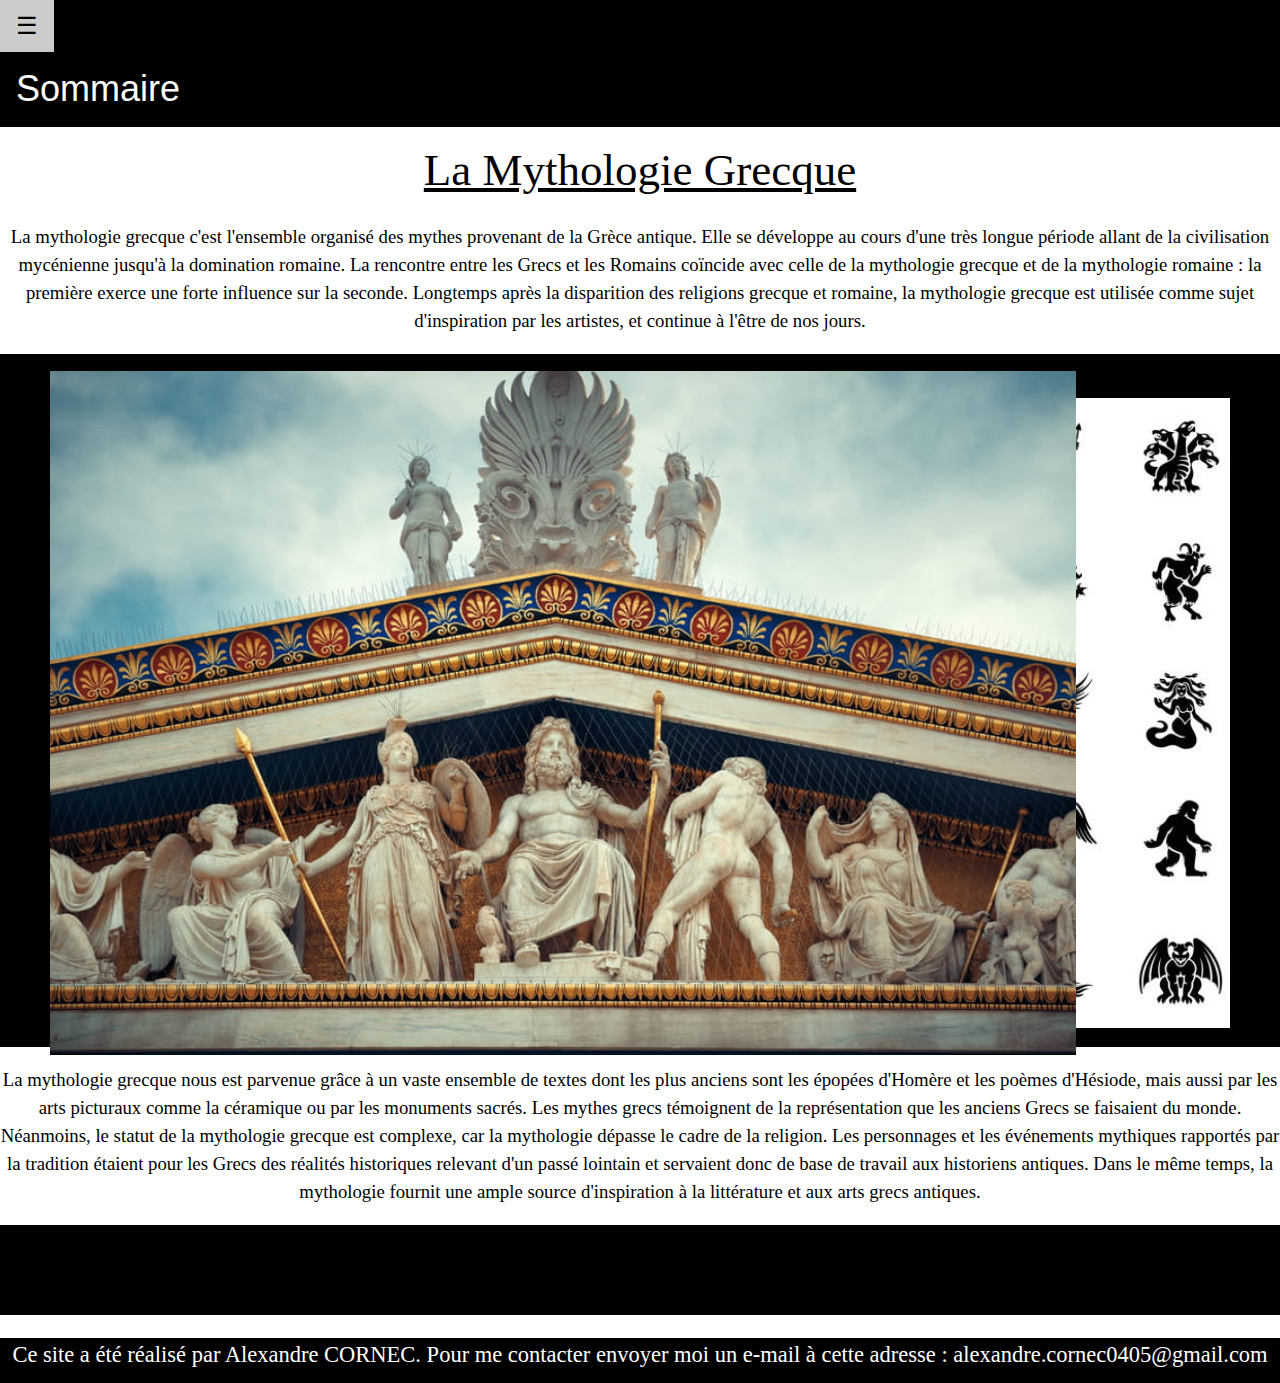
<file: index.html>
<!DOCTYPE html>
<html>
<head>
	<title>Site Internet</title>
	<meta charset="UTF-8">
	<meta name="viewport" content="width=device-width">
	<link rel="stylesheet" href="https://www.w3schools.com/w3css/4/w3.css">
	<link rel="stylesheet" type="text/css" href="index.css">
</head>
<body>
	<!-- Sidebar -->
<div class="w3-sidebar w3-bar-block w3-border-right" style="display:none" id="mySidebar">
  <button onclick="w3_close()" class="w3-bar-item w3-button w3-large">Fermer &times;</button>
  <a class="w3-bar-item w3-button" href="index.html">Accueil</a>
  <a class="w3-bar-item w3-button" href="Cyclope.html">Le Cyclope et le Minotaure</a></a>
  <a class="w3-bar-item w3-button" href="Griffon.html">Le Griffon et le Sphinx</a>
  <a class="w3-bar-item w3-button" href="Centaure.html">Le Centaure et Pégase</a>
  <a class="w3-bar-item w3-button" href="Cerbère.html">Le Cerbère, l'Hydre et Méduse</a>
  <a class="w3-bar-item w3-button" href="Dieu.html">Les Dieux, une grande famille...</a>
  <a class="w3-bar-item w3-button" href="Percy.html">Percy Jackson : un film sur la mythologie grecque</a>
</div>

<!-- Page Content -->
<div class="w3-teal">
  <button class="w3-button w3-teal w3-xlarge" onclick="w3_open()">&#9776;</button>
  <div class="w3-container">   
   <h1>Sommaire</h1>
  </div>
</div>
<div class="w3-container"></div>

<script>
function w3_open() {
    document.getElementById("mySidebar").style.display = "block";
}
function w3_close() {
    document.getElementById("mySidebar").style.display = "none";
}
</script>
     
	<div class="mg">
		<h1 class="title">
			La Mythologie Grecque 
		</h1>
		<p class="text">
			La mythologie grecque c'est l'ensemble organisé des mythes provenant de la Grèce antique. Elle se développe au cours d'une très longue période allant de la civilisation mycénienne jusqu'à la domination romaine. La rencontre entre les Grecs et les Romains coïncide avec celle de la mythologie grecque et de la mythologie romaine : la première exerce une forte influence sur la seconde. Longtemps après la disparition des religions grecque et romaine, la mythologie grecque est utilisée comme sujet d'inspiration par les artistes, et continue à l'être de nos jours. 
		</p>
		<img class="tableau_monstre_mythologie" src="tableau_monstre_mythologie.jpg">
		<img class="Dieux" src="Les_dieux.jpg">
	</div>
	<div class="espace">
		<p></p>
	</div>
	<div class="def">
		<p>
			La mythologie grecque nous est parvenue grâce à un vaste ensemble de textes dont les plus anciens sont les épopées d'Homère et les poèmes d'Hésiode, mais aussi par les arts picturaux comme la céramique ou par les monuments sacrés. Les mythes grecs témoignent de la représentation que les anciens Grecs se faisaient du monde. Néanmoins, le statut de la mythologie grecque est complexe, car la mythologie dépasse le cadre de la religion. Les personnages et les événements mythiques rapportés par la tradition étaient pour les Grecs des réalités historiques relevant d'un passé lointain et servaient donc de base de travail aux historiens antiques. Dans le même temps, la mythologie fournit une ample source d'inspiration à la littérature et aux arts grecs antiques.
		</p>
	</div>
	<div class="black">
		<p></p>
	</div>
	<div class="contact">
		<p>
			Ce site a été réalisé par Alexandre CORNEC. Pour me contacter envoyer moi un e-mail à cette adresse : alexandre.cornec0405@gmail.com 
		</p>
	</div>
</body>
</html>
</file>
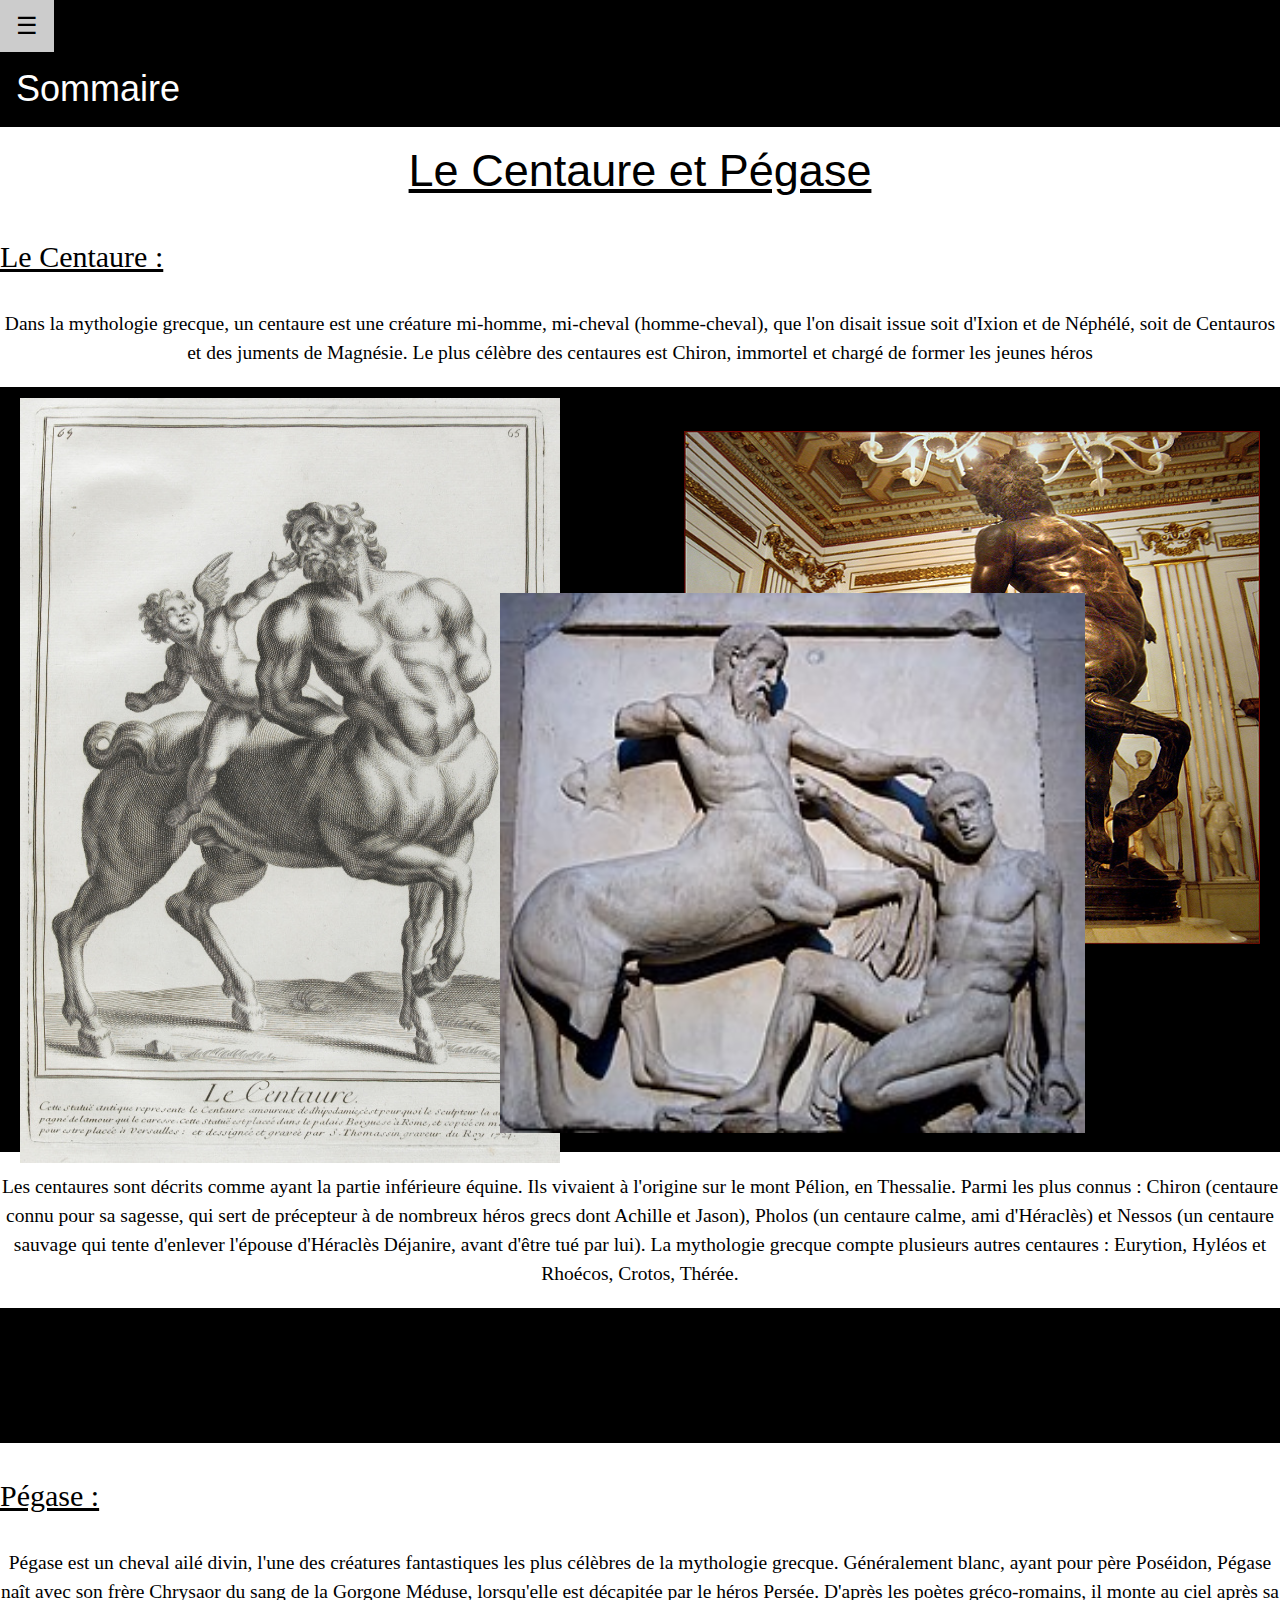
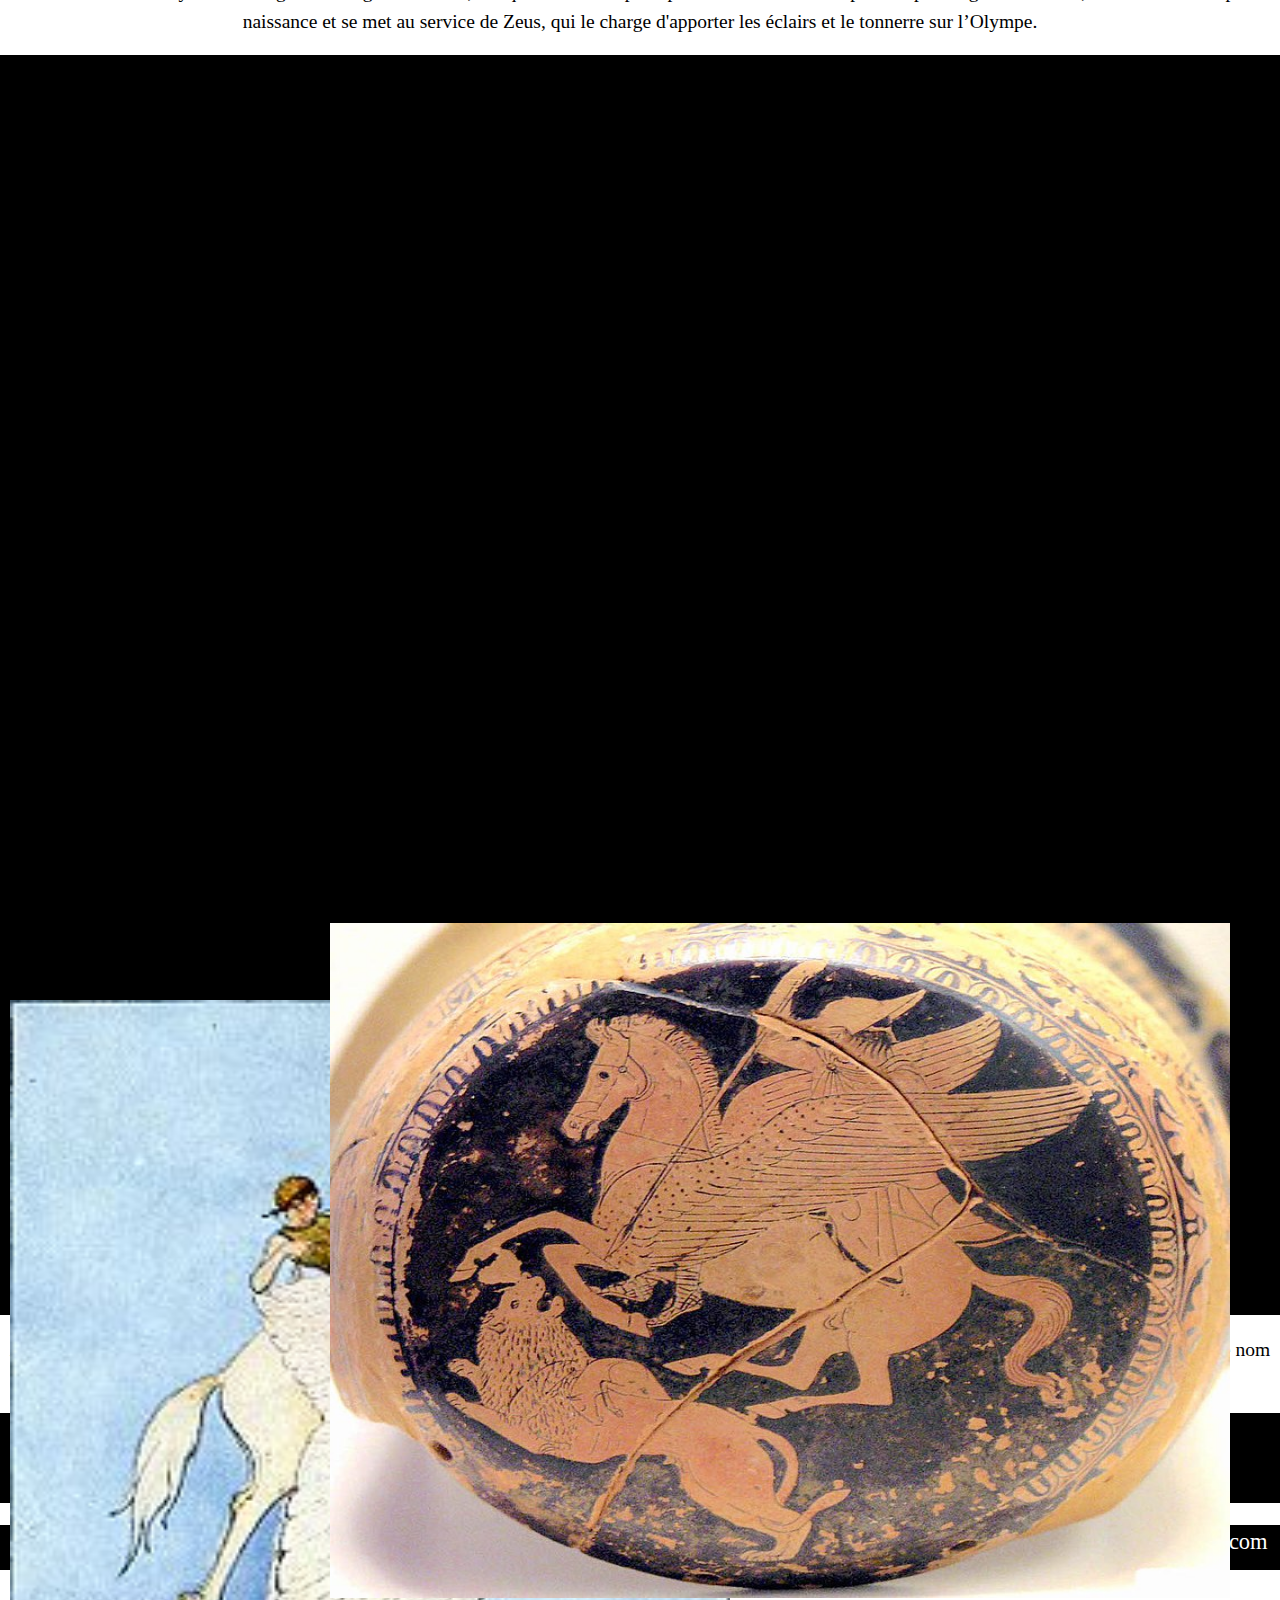
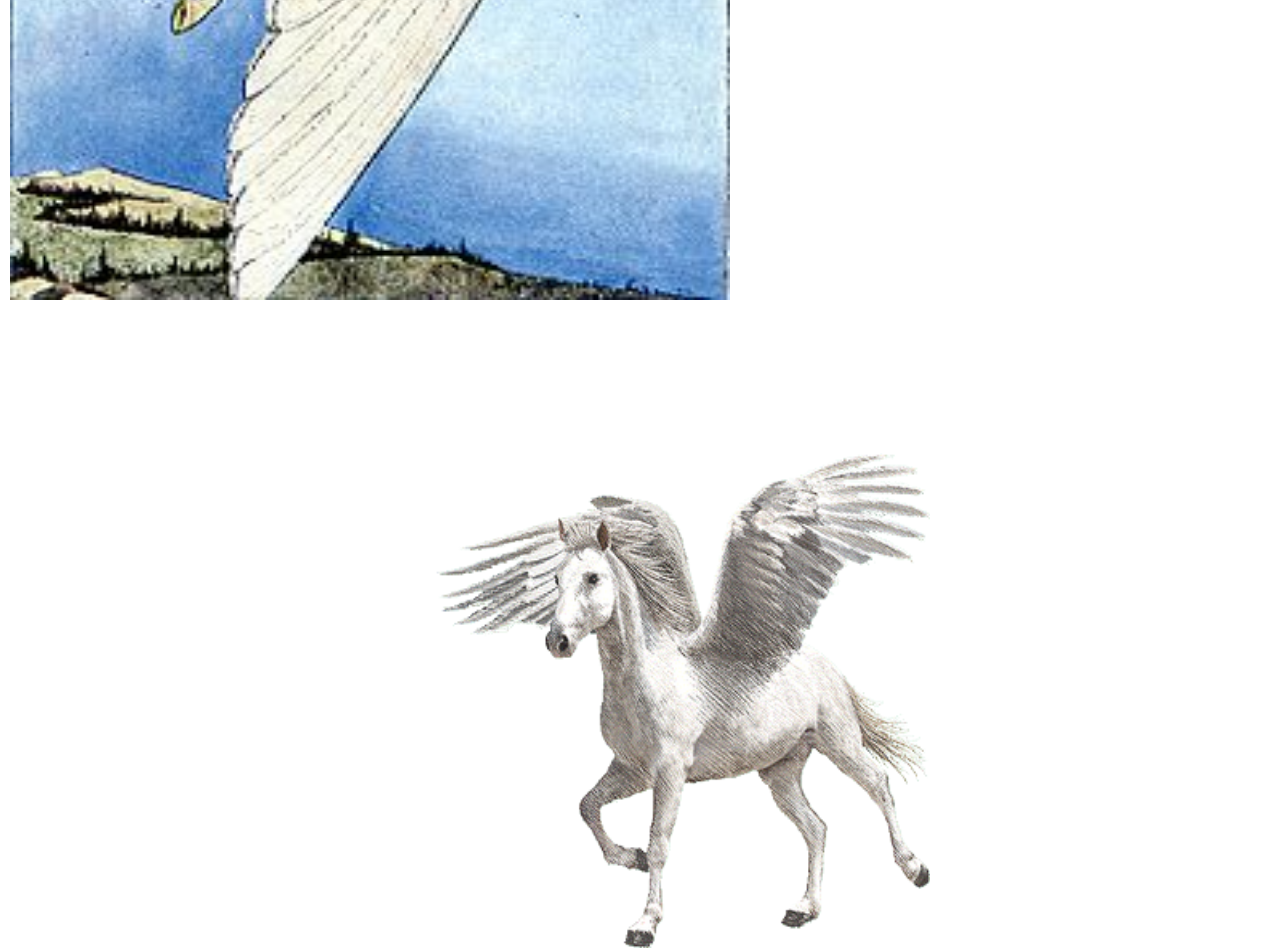
<file: Centaure.html>
<!DOCTYPE html>
<head>
	<title>Site Internet</title>
	<meta charset="UTF-8">
	<meta name="viewport" content="width=device-width">
	<link rel="stylesheet" href="https://www.w3schools.com/w3css/4/w3.css">
	<link rel="stylesheet" type="text/css" href="Centaure.css">
</head>
<body>
<!-- Sidebar -->
	<div class="w3-sidebar w3-bar-block w3-border-right" style="display:none" id="mySidebar">
	  <button onclick="w3_close()" class="w3-bar-item w3-button w3-large">Fermer &times;</button>
	  <a class="w3-bar-item w3-button" href="index.html">Accueil</a>
	  <a class="w3-bar-item w3-button" href="Cyclope.html">Le Cyclope et le Minotaure</a></a>
	  <a class="w3-bar-item w3-button" href="Griffon.html">Le Griffon et le Sphinx</a>
	  <a class="w3-bar-item w3-button" href="Centaure.html">Le Centaure et Pégase</a>
	  <a class="w3-bar-item w3-button" href="Cerbère.html">Le Cerbère, l'Hydre et Méduse</a>
	  <a class="w3-bar-item w3-button" href="Dieu.html">Les Dieux, une grande famille...</a>
	  <a class="w3-bar-item w3-button" href="Percy.html">Percy Jackson : un film sur la mythologie grecque</a>
	</div>

<!-- Page Content -->
	<div class="w3-teal">
	  <button class="w3-button w3-teal w3-xlarge" onclick="w3_open()">&#9776;</button>
	  <div class="w3-container">   
	   <h1>Sommaire</h1>
	  </div>
	</div>
	<div class="w3-container"></div>

	<script>
	function w3_open() {
	    document.getElementById("mySidebar").style.display = "block";
	}
	function w3_close() {
	    document.getElementById("mySidebar").style.display = "none";
	}
	</script>

	<div class="mg">
		<h1 class="title">
			Le Centaure et Pégase
		</h1>
		<p class="c">
			Le Centaure :
		</p>
	</div>
	<div>
		<p style="font-family: cursive ; font-size: 130% ; text-align: center">
			Dans la mythologie grecque, un centaure est une créature mi-homme, mi-cheval (homme-cheval), que l'on disait issue soit d'Ixion et de Néphélé, soit de Centauros et des juments de Magnésie. Le plus célèbre des centaures est Chiron, immortel et chargé de former les jeunes héros
		</p>
		<img class="C1" src="Centaure1.jpg">
		<img class="C2" src="Centaure2.jpg">
		<img class="C3" src="Centaure3.jpg">
	</div>
	<div class="espace">
		<p></p>
	</div>
	<div >
		<p style="font-family: cursive ; font-size: 130% ; text-align: center">
			Les centaures sont décrits comme ayant la partie inférieure équine. Ils vivaient à l'origine sur le mont Pélion, en Thessalie. Parmi les plus connus : Chiron (centaure connu pour sa sagesse, qui sert de précepteur à de nombreux héros grecs dont Achille et Jason), Pholos (un centaure calme, ami d'Héraclès) et Nessos (un centaure sauvage qui tente d'enlever l'épouse d'Héraclès Déjanire, avant d'être tué par lui). La mythologie grecque compte plusieurs autres centaures : Eurytion, Hyléos et Rhoécos, Crotos, Thérée.
		</p>
	</div>
	<div class="es">
		<p></p>
	</div>
	<div>
		<p class="p">
			Pégase :
		</p>
	</div>
	<div>
		<p style="font-family: cursive ; font-size: 130% ; text-align: center">
			Pégase est un cheval ailé divin, l'une des créatures fantastiques les plus célèbres de la mythologie grecque. Généralement blanc, ayant pour père Poséidon, Pégase naît avec son frère Chrysaor du sang de la Gorgone Méduse, lorsqu'elle est décapitée par le héros Persée. D'après les poètes gréco-romains, il monte au ciel après sa naissance et se met au service de Zeus, qui le charge d'apporter les éclairs et le tonnerre sur l’Olympe.
		</p>
		<img class="P1" src="Pégase1.jpg">
		<img class="P2" src="Pégase2.jpg">
		<img class="P3" src="Pégase3.png">
	</div>
	<div class="space">
		<p></p>
	</div>
	<div>
		<p style="font-family: cursive ; font-size: 130% ; text-align: center">
			Aux xxe et xxie siècles, il fait son apparition au cinéma, dans les littératures de l'imaginaire telles que la fantasy, dans les jeux vidéo et les jeux de rôle, où le nom de « pégase » est souvent devenu un nom commun qui désigne tous les chevaux ailés du bestiaire fantastique.
		</p>
	</div>
	<div class="black">
		<p></p>
	</div>
	<div class="contact">
		<p>
			Ce site a été réalisé par Alexandre CORNEC. Pour me contacter envoyer moi un e-mail à cette adresse : alexandre.cornec0405@gmail.com 
		</p>
	</div>
</body>
</html>
</file>
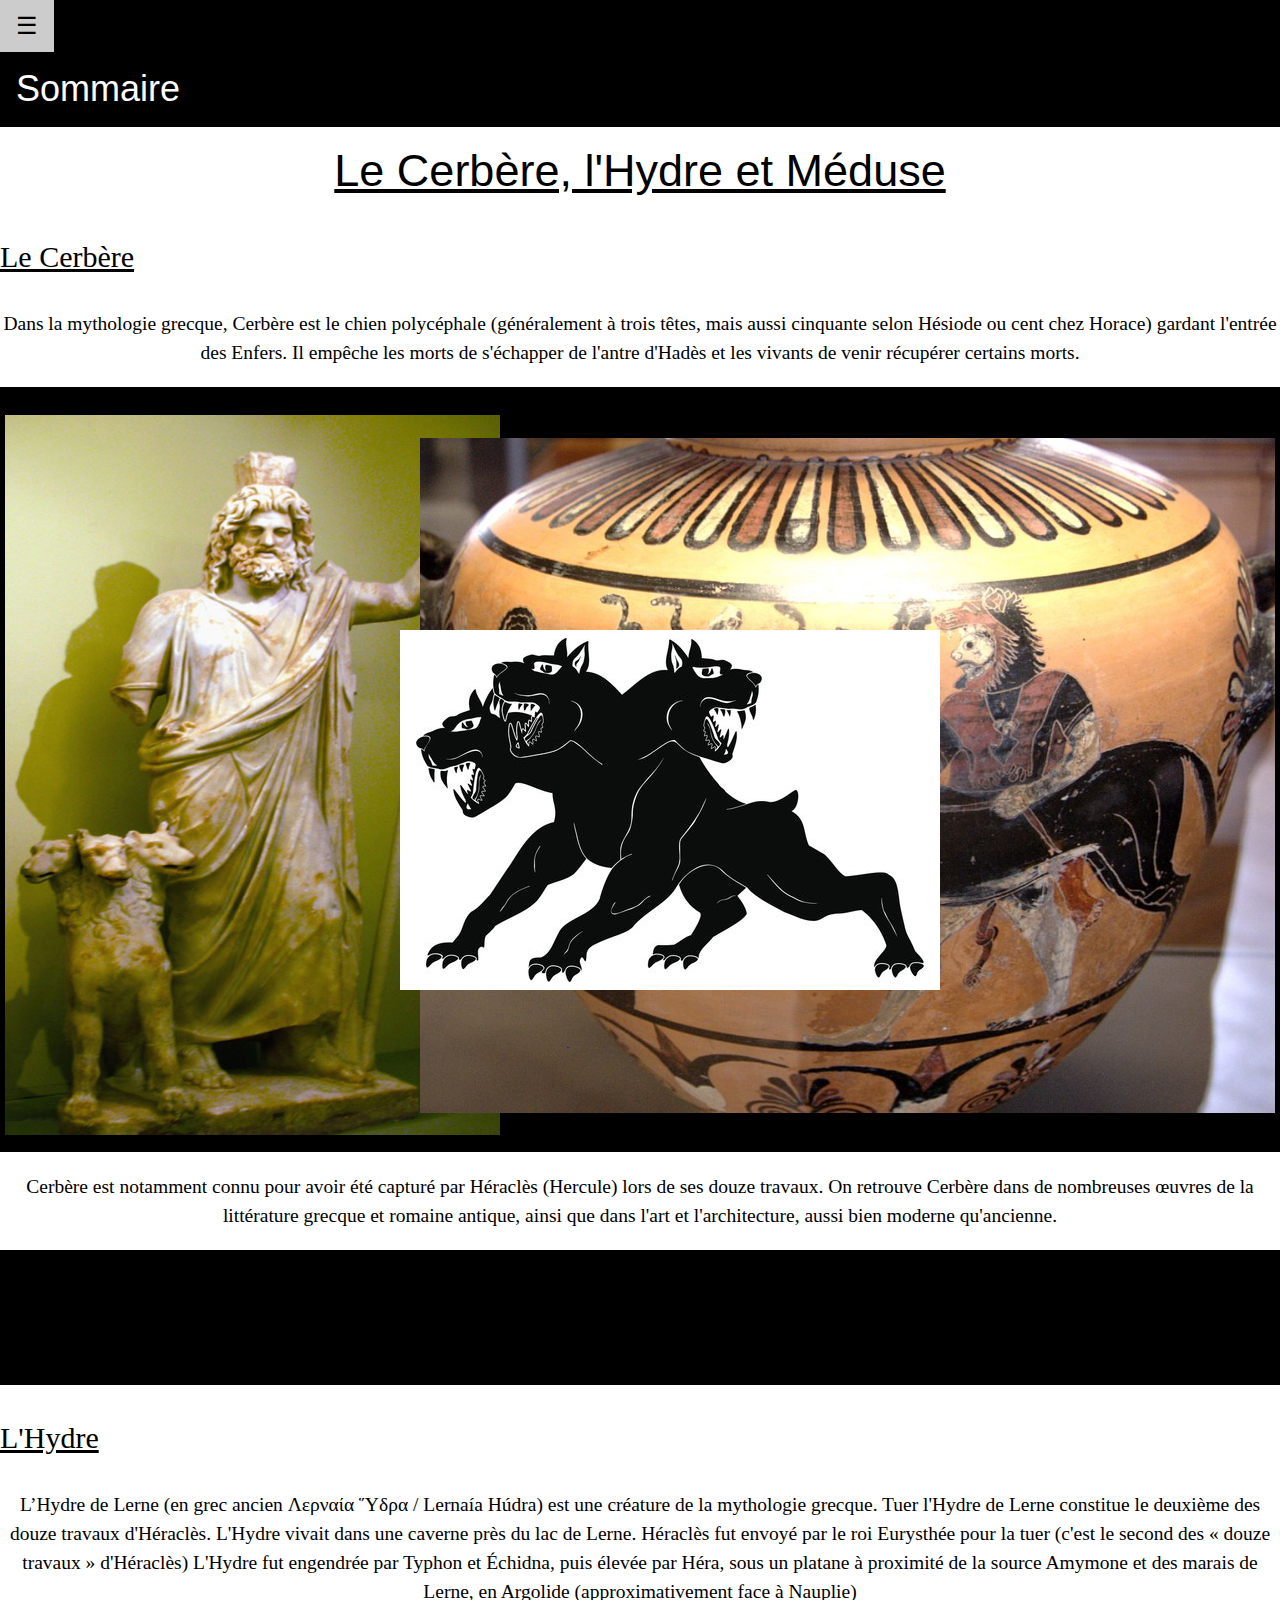
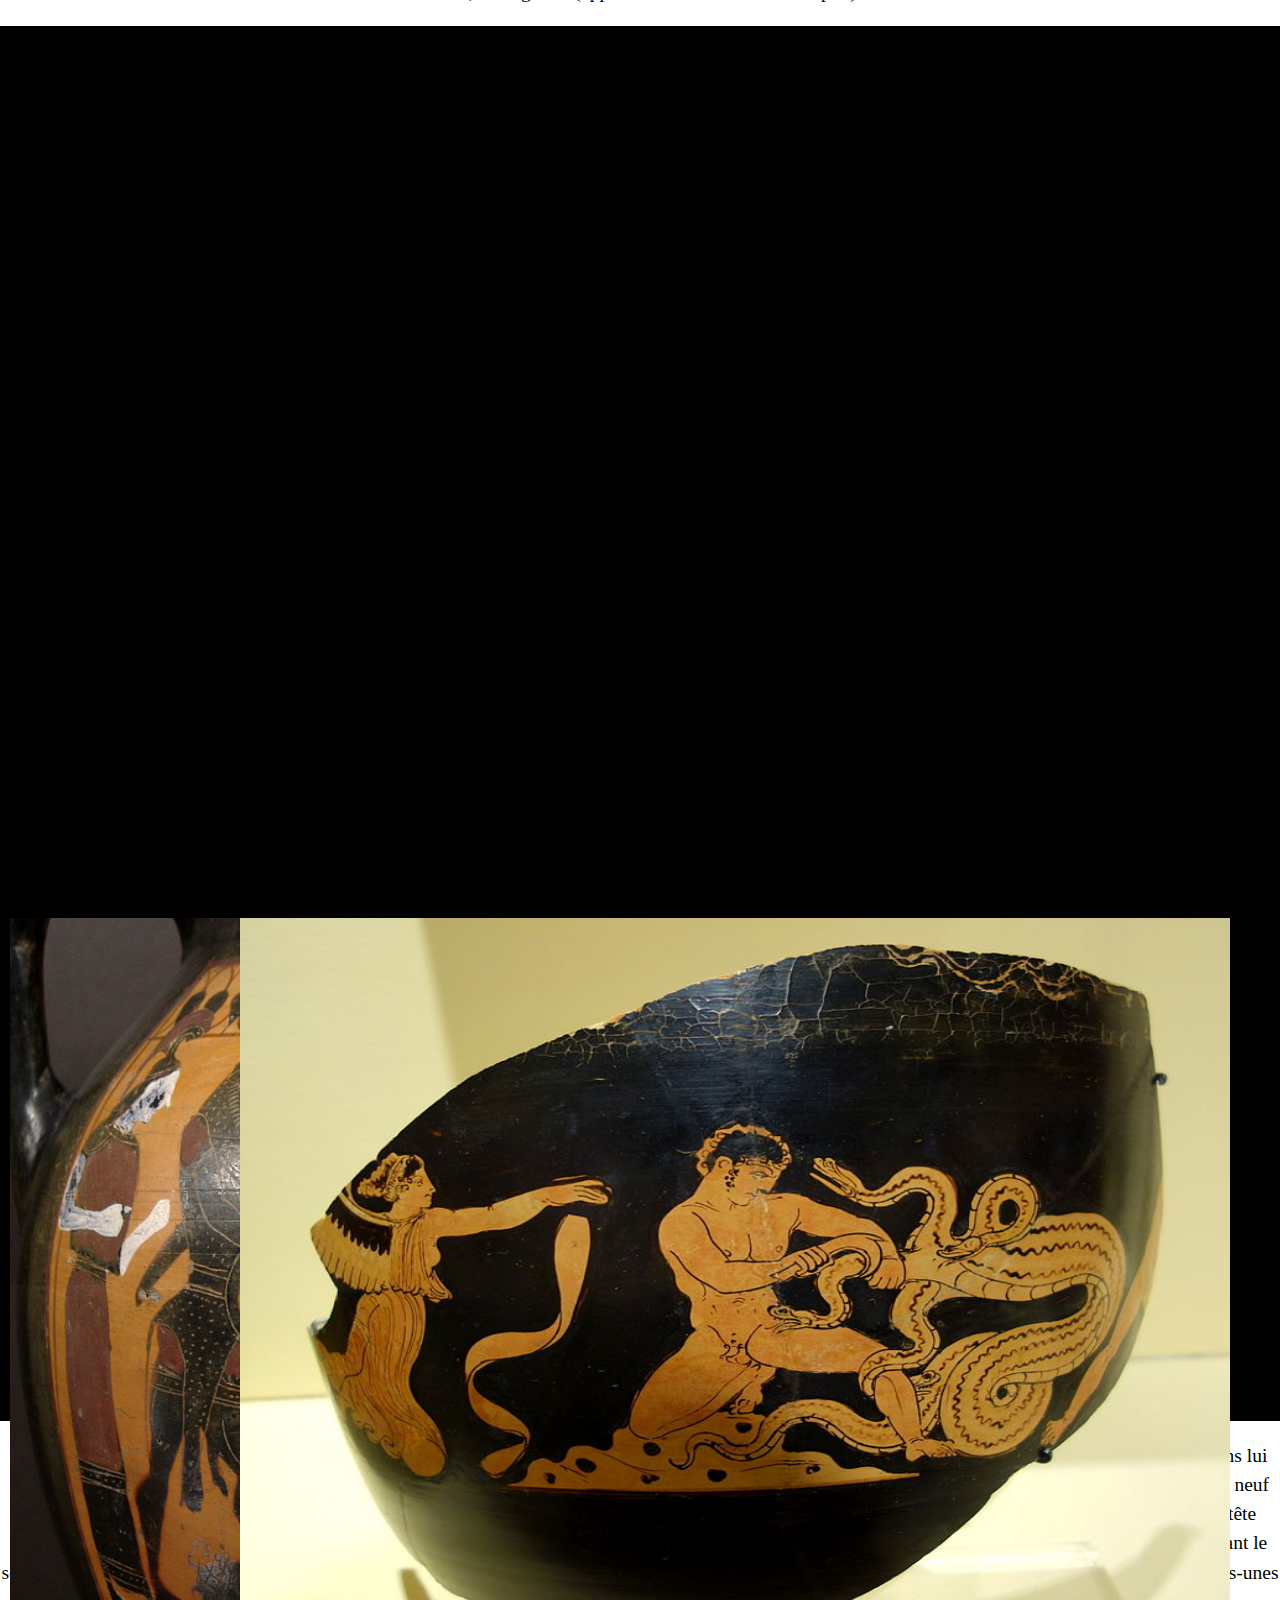
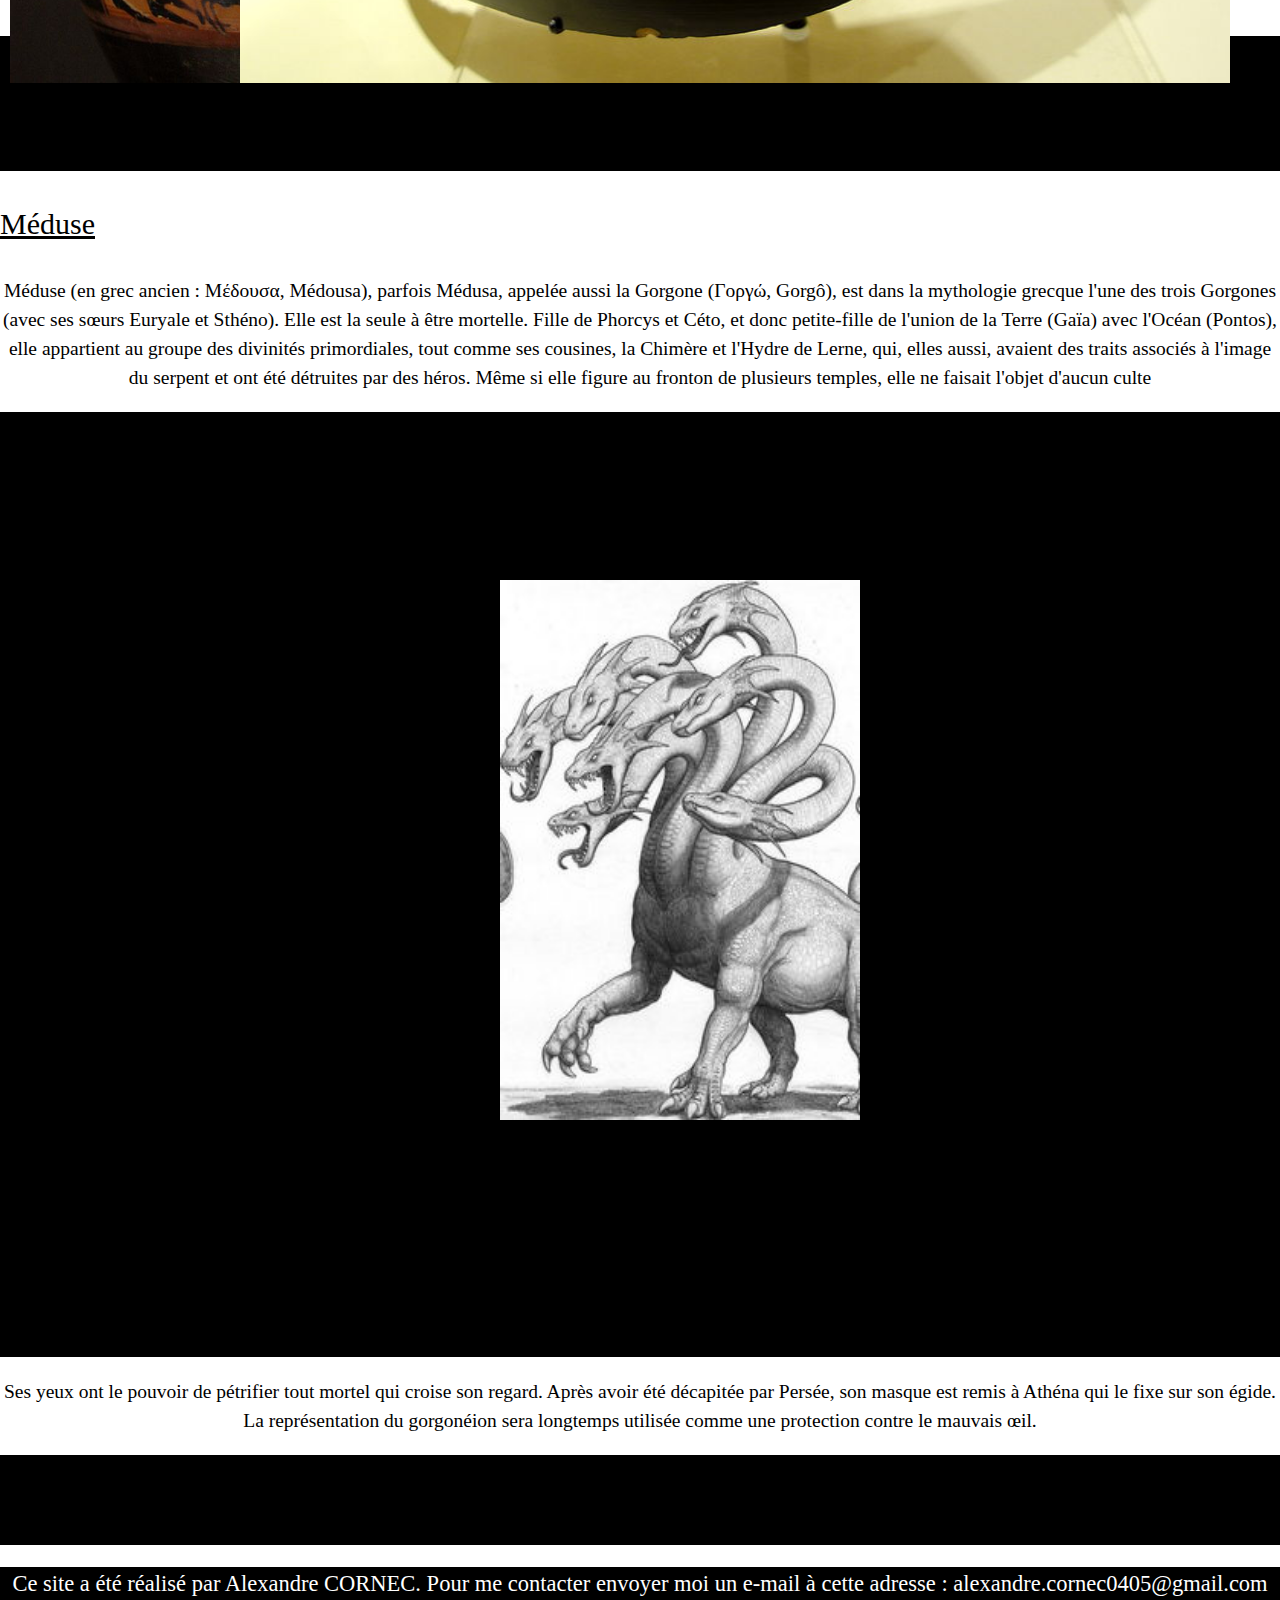
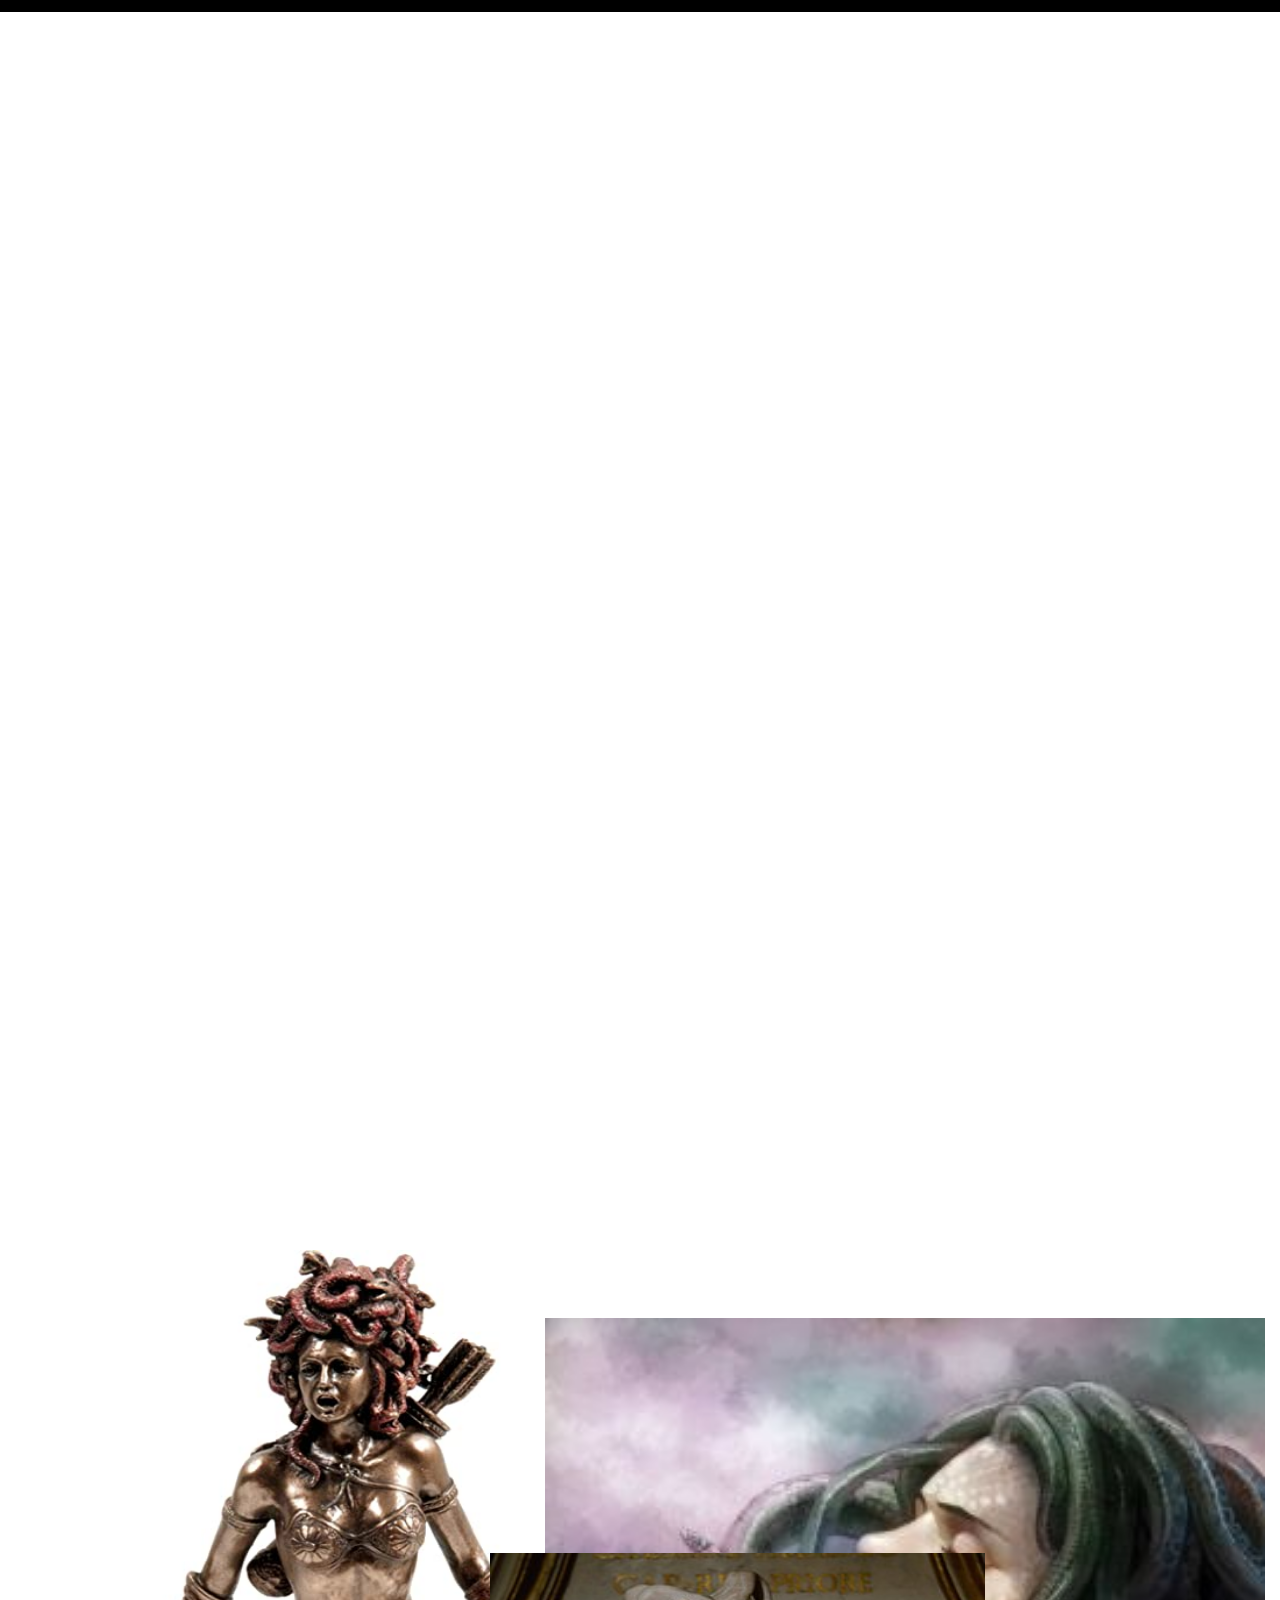
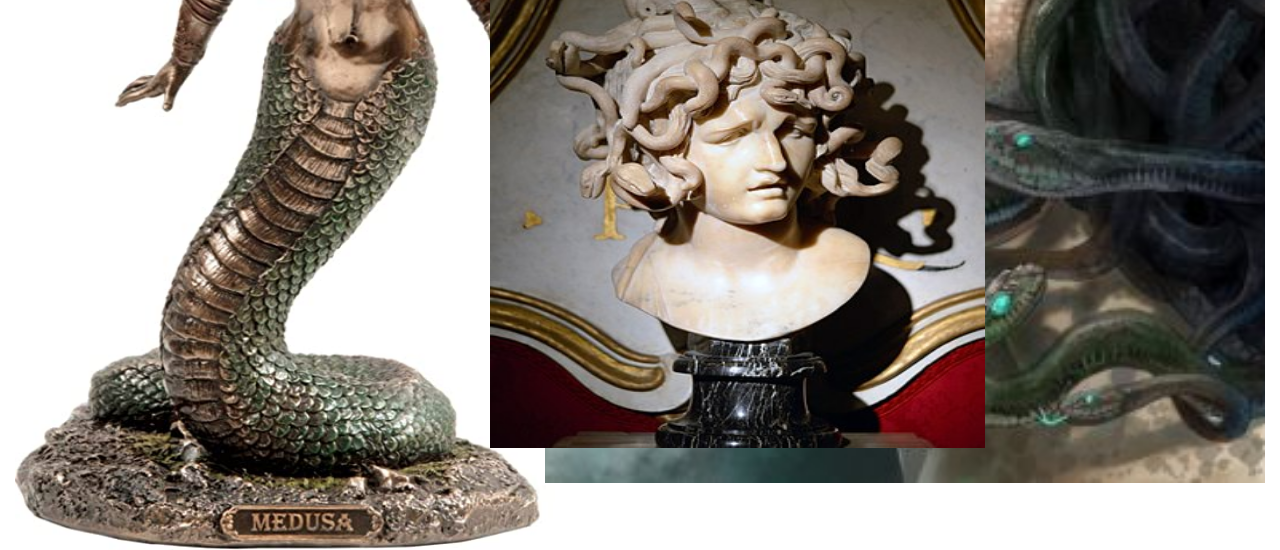
<file: Cerbère.html>
<!DOCTYPE html>
<html>
<head>
	<title>Site Internet</title>
	<meta charset="UTF-8">
	<meta name="viewport" content="width=device-width">
	<link rel="stylesheet" href="https://www.w3schools.com/w3css/4/w3.css">
	<link rel="stylesheet" type="text/css" href="Cerbère.css">
</head>
<body>
	<!-- Sidebar -->
<div class="w3-sidebar w3-bar-block w3-border-right" style="display:none" id="mySidebar">
  <button onclick="w3_close()" class="w3-bar-item w3-button w3-large">Fermer &times;</button>
  <a class="w3-bar-item w3-button" href="index.html">Accueil</a>
  <a class="w3-bar-item w3-button" href="Cyclope.html">Le Cyclope et le Minotaure</a></a>
  <a class="w3-bar-item w3-button" href="Griffon.html">Le Griffon et le Sphinx</a>
  <a class="w3-bar-item w3-button" href="Centaure.html">Le Centaure et Pégase</a>
  <a class="w3-bar-item w3-button" href="Cerbère.html">Le Cerbère, l'Hydre et Méduse</a>
  <a class="w3-bar-item w3-button" href="Dieu.html">Les Dieux, une grande famille...</a>
  <a class="w3-bar-item w3-button" href="Percy.html">Percy Jackson : un film sur la mythologie grecque</a>
</div>

<!-- Page Content -->
<div class="w3-teal">
  <button class="w3-button w3-teal w3-xlarge" onclick="w3_open()">&#9776;</button>
  <div class="w3-container">   
   <h1>Sommaire</h1>
  </div>
</div>
<div class="w3-container"></div>

<script>
function w3_open() {
    document.getElementById("mySidebar").style.display = "block";
}
function w3_close() {
    document.getElementById("mySidebar").style.display = "none";
}
</script>

  <div class="mg">
    <h1 class="title">
      Le Cerbère, l'Hydre et Méduse
    </h1>
    <p class="c">
      Le Cerbère 
    </p>
  </div>
  <div>
    <p style="font-family: cursive ; font-size: 130% ; text-align: center">
      Dans la mythologie grecque, Cerbère est le chien polycéphale (généralement à trois têtes, mais aussi cinquante selon Hésiode ou cent chez Horace) gardant l'entrée des Enfers. Il empêche les morts de s'échapper de l'antre d'Hadès et les vivants de venir récupérer certains morts.
    </p>
    <img class="C1" src="Cerbère1.jpg">
    <img class="C2" src="Cerbère2.jpg">
    <img class="C3" src="Cerbère3.jpg">
  </div>
  <div class="espace">
    <p></p>
  </div>
  <div>
    <p style="font-family: cursive ; font-size: 130% ; text-align: center">
      Cerbère est notamment connu pour avoir été capturé par Héraclès (Hercule) lors de ses douze travaux. On retrouve Cerbère dans de nombreuses œuvres de la littérature grecque et romaine antique, ainsi que dans l'art et l'architecture, aussi bien moderne qu'ancienne.
    </p>
  </div>
  <div class="es">
    <p></p>
  </div>
  <div>
    <p class="h">
      L'Hydre
    </p>
  </div>
  <div>
    <p style="font-family: cursive ; font-size: 130% ; text-align: center">
      L’Hydre de Lerne (en grec ancien Λερναία Ὕδρα / Lernaía Húdra) est une créature de la mythologie grecque. Tuer l'Hydre de Lerne constitue le deuxième des douze travaux d'Héraclès. L'Hydre vivait dans une caverne près du lac de Lerne. Héraclès fut envoyé par le roi Eurysthée pour la tuer (c'est le second des « douze travaux » d'Héraclès)
      L'Hydre fut engendrée par Typhon et Échidna, puis élevée par Héra, sous un platane à proximité de la source Amymone et des marais de Lerne, en Argolide (approximativement face à Nauplie)
    </p>
    <img class="H1" src="Hydre1.jpg">
    <img class="H2" src="Hydre2.jpg">
    <img class="H3" src="Hydre3.jpg">
  </div>
  <div class="space">
    <p></p>
  </div>
  <div>
    <p style="font-family: cursive ; font-size: 130% ; text-align: center">
      L'Hydre est décrite de façon différente selon les versions :
      Dans la plupart des versions, elle a un corps de serpent et entre cinq et neuf têtes. D'autres versions lui donnent une centaine de têtes.
      Hésiode ne donne aucune indication.
      Le Pseudo-Apollodore est plus précis : « Elle était d'une grandeur démesurée ; elle avait neuf têtes, dont huit étaient mortelles, et la neuvième immortelle ».
      Certaines versions lui donnent un corps de chien et neuf têtes de serpent.
      La tête centrale, « tête intelligente », en partie faite d'or, dirigeait le corps et était immortelle.
      L'haleine soufflée par les multiples gueules exhale un dangereux poison, même pendant le sommeil du monstre.
      Lors de sa naissance, elle ne possédait qu'une tête, immortelle, qui se dédoubla ensuite pour former toutes les autres, mortelles (quelques-unes ou des centaines selon les versions).
    </p>
  </div>
  <div class="es">
    <p></p>
  </div>
  <div>
    <p class="m">
      Méduse
    </p>
  </div>
  <div>
    <p style="font-family: cursive ; font-size: 130% ; text-align: center">
      Méduse (en grec ancien : Μέδουσα, Médousa), parfois Médusa, appelée aussi la Gorgone (Γοργώ, Gorgô), est dans la mythologie grecque l'une des trois Gorgones (avec ses sœurs Euryale et Sthéno). Elle est la seule à être mortelle. Fille de Phorcys et Céto, et donc petite-fille de l'union de la Terre (Gaïa) avec l'Océan (Pontos), elle appartient au groupe des divinités primordiales, tout comme ses cousines, la Chimère et l'Hydre de Lerne, qui, elles aussi, avaient des traits associés à l'image du serpent et ont été détruites par des héros. Même si elle figure au fronton de plusieurs temples, elle ne faisait l'objet d'aucun culte
    </p>
    <img class="M1" src="Méduse1.jpg">
    <img class="M2" src="Méduse2.jpg">
    <img class="M3" src="Méduse3.jpg">
  </div>
  <div class="pace">
    <p></p>
  </div>
  <div>
    <p style="font-family: cursive ; font-size: 130% ; text-align: center">
      Ses yeux ont le pouvoir de pétrifier tout mortel qui croise son regard. Après avoir été décapitée par Persée, son masque est remis à Athéna qui le fixe sur son égide. La représentation du gorgonéion sera longtemps utilisée comme une protection contre le mauvais œil.
    </p>
  </div>
  <div class="black">
    <p></p>
  </div>
  <div class="contact">
    <p>
      Ce site a été réalisé par Alexandre CORNEC. Pour me contacter envoyer moi un e-mail à cette adresse : alexandre.cornec0405@gmail.com 
    </p>
  </div>
</body>
</html>
</file>
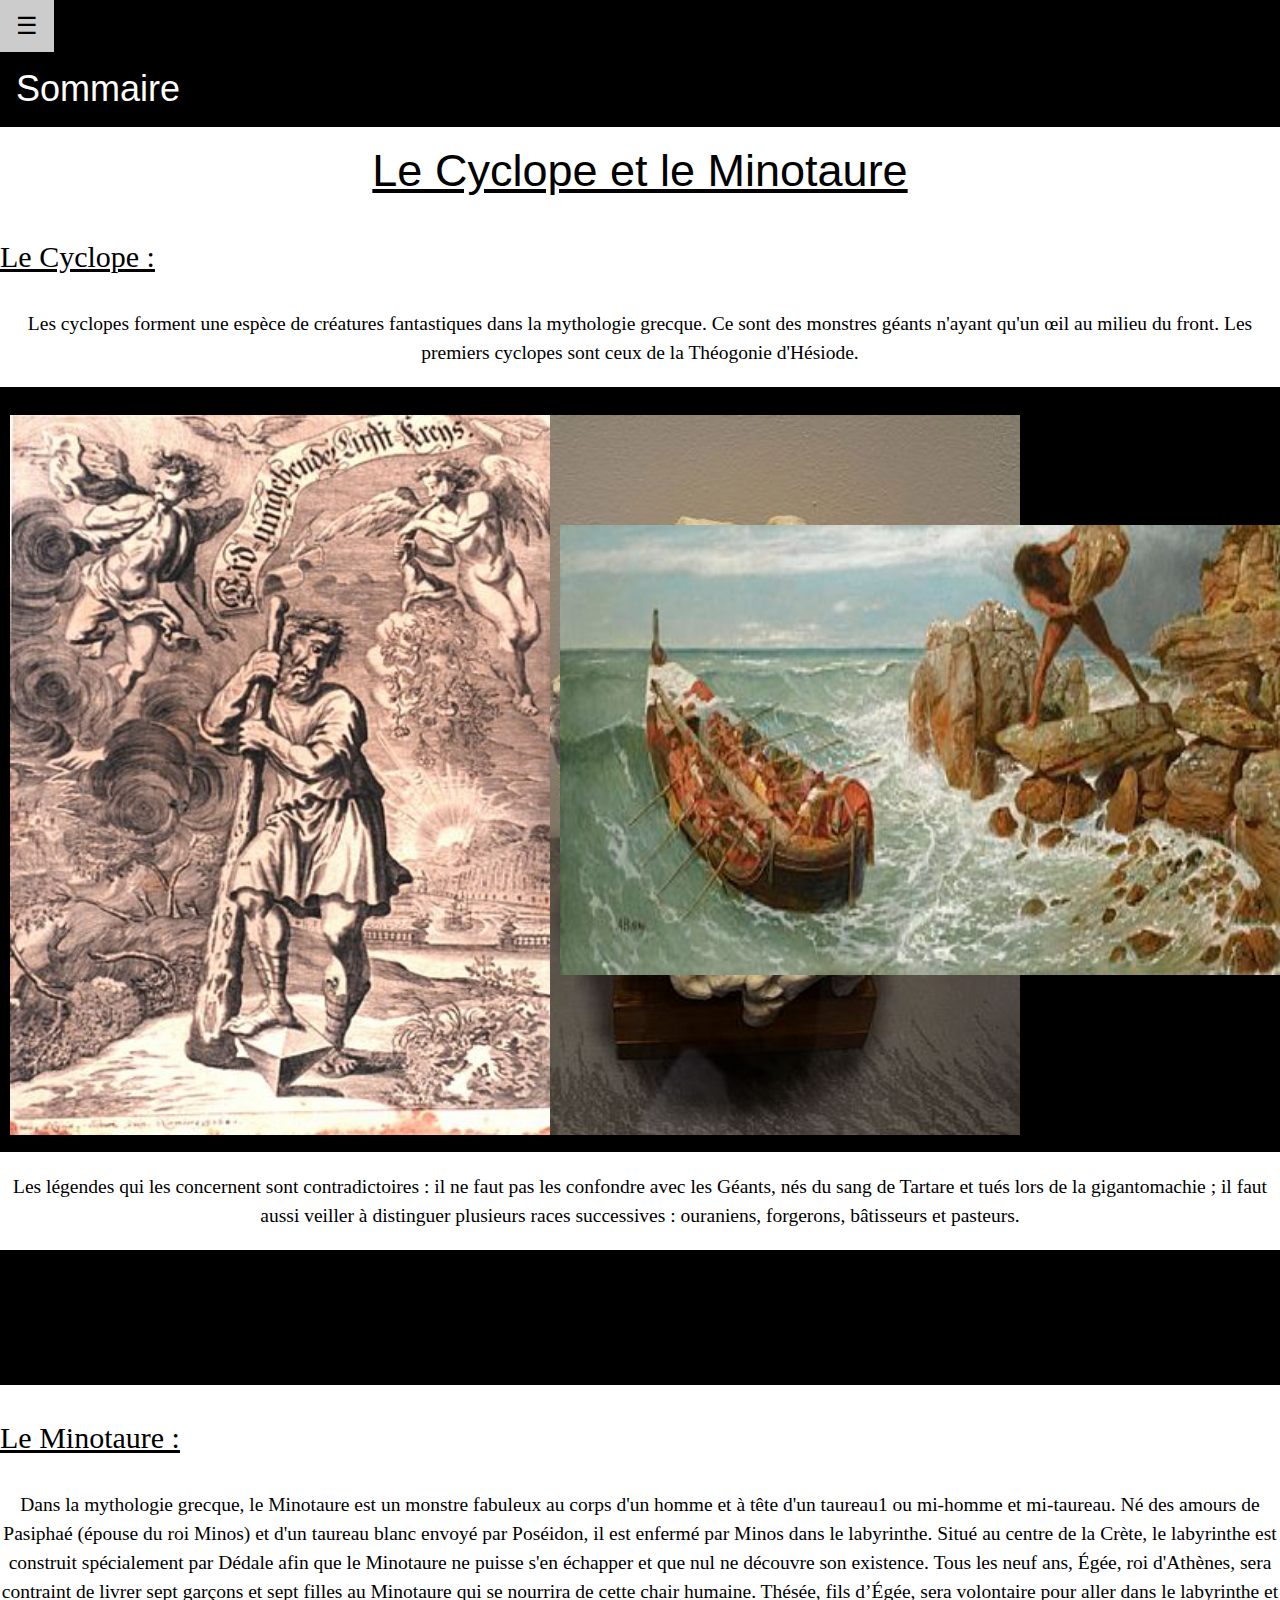
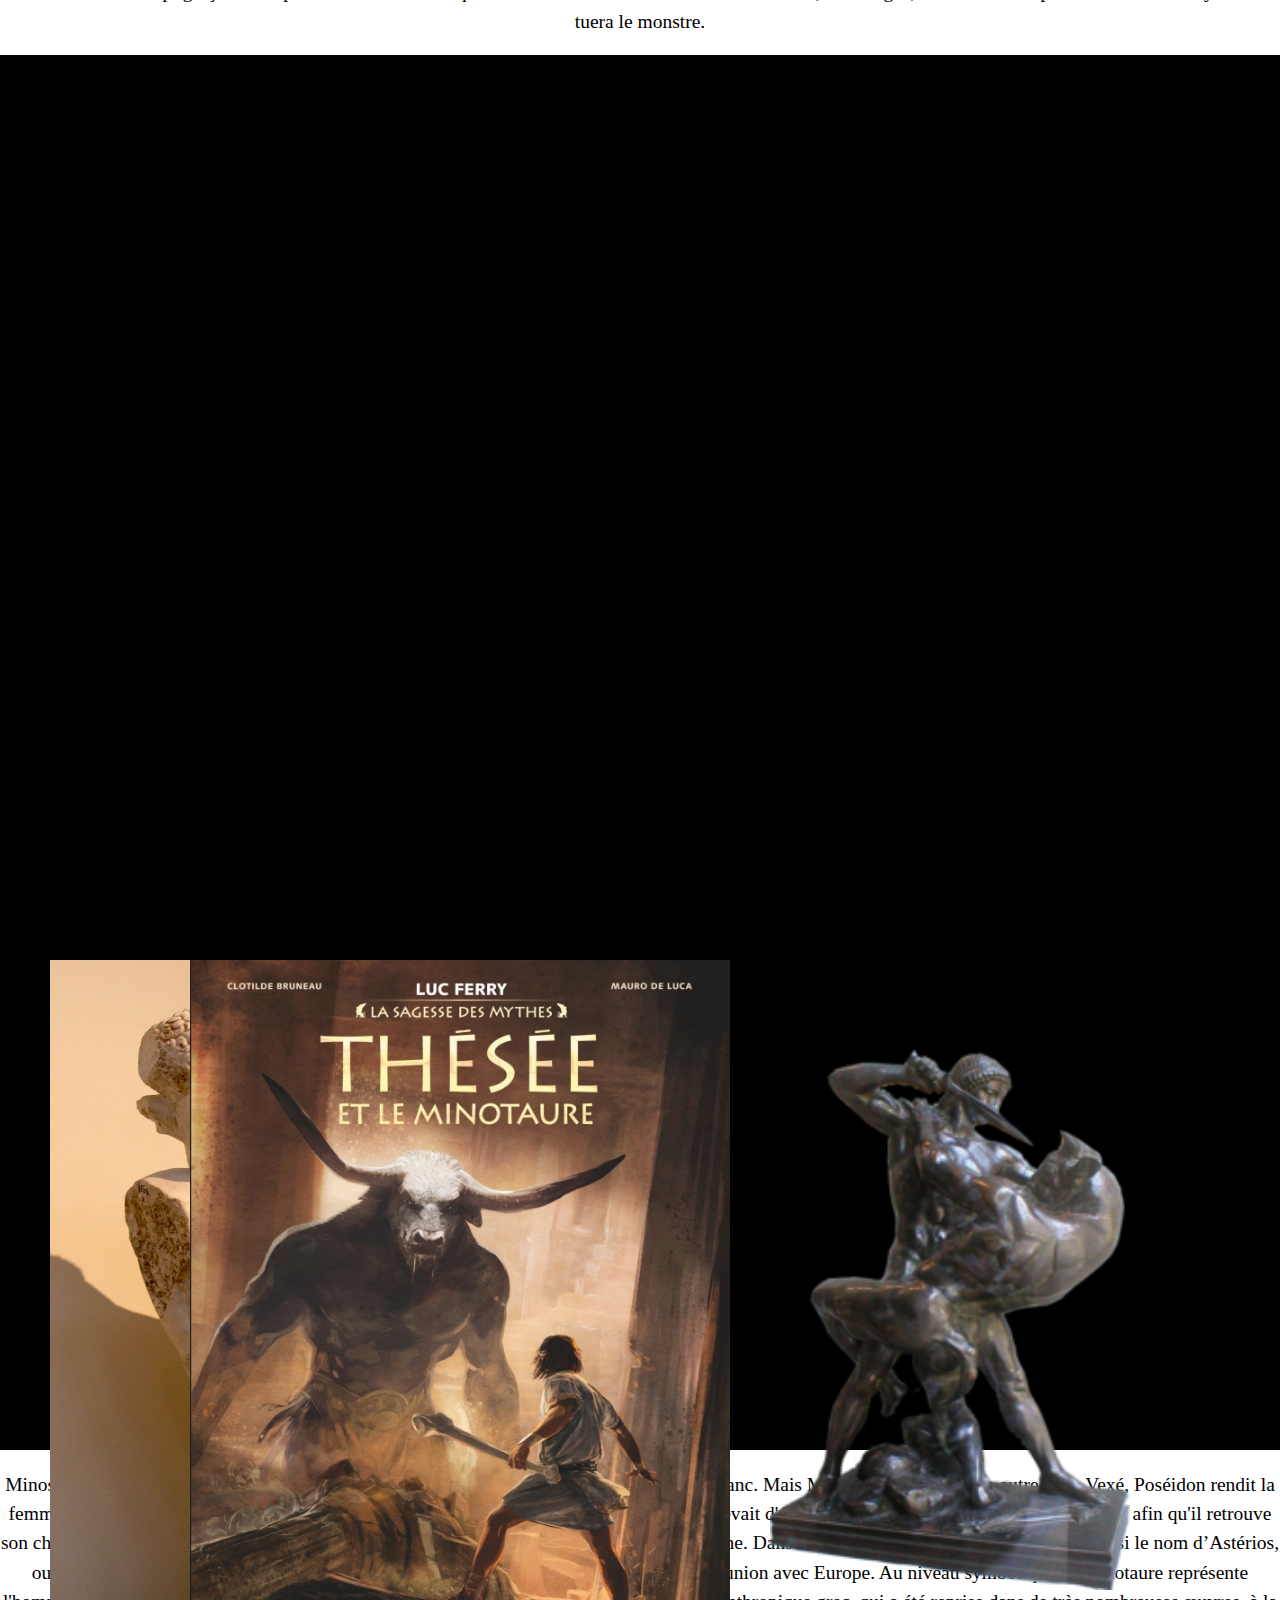
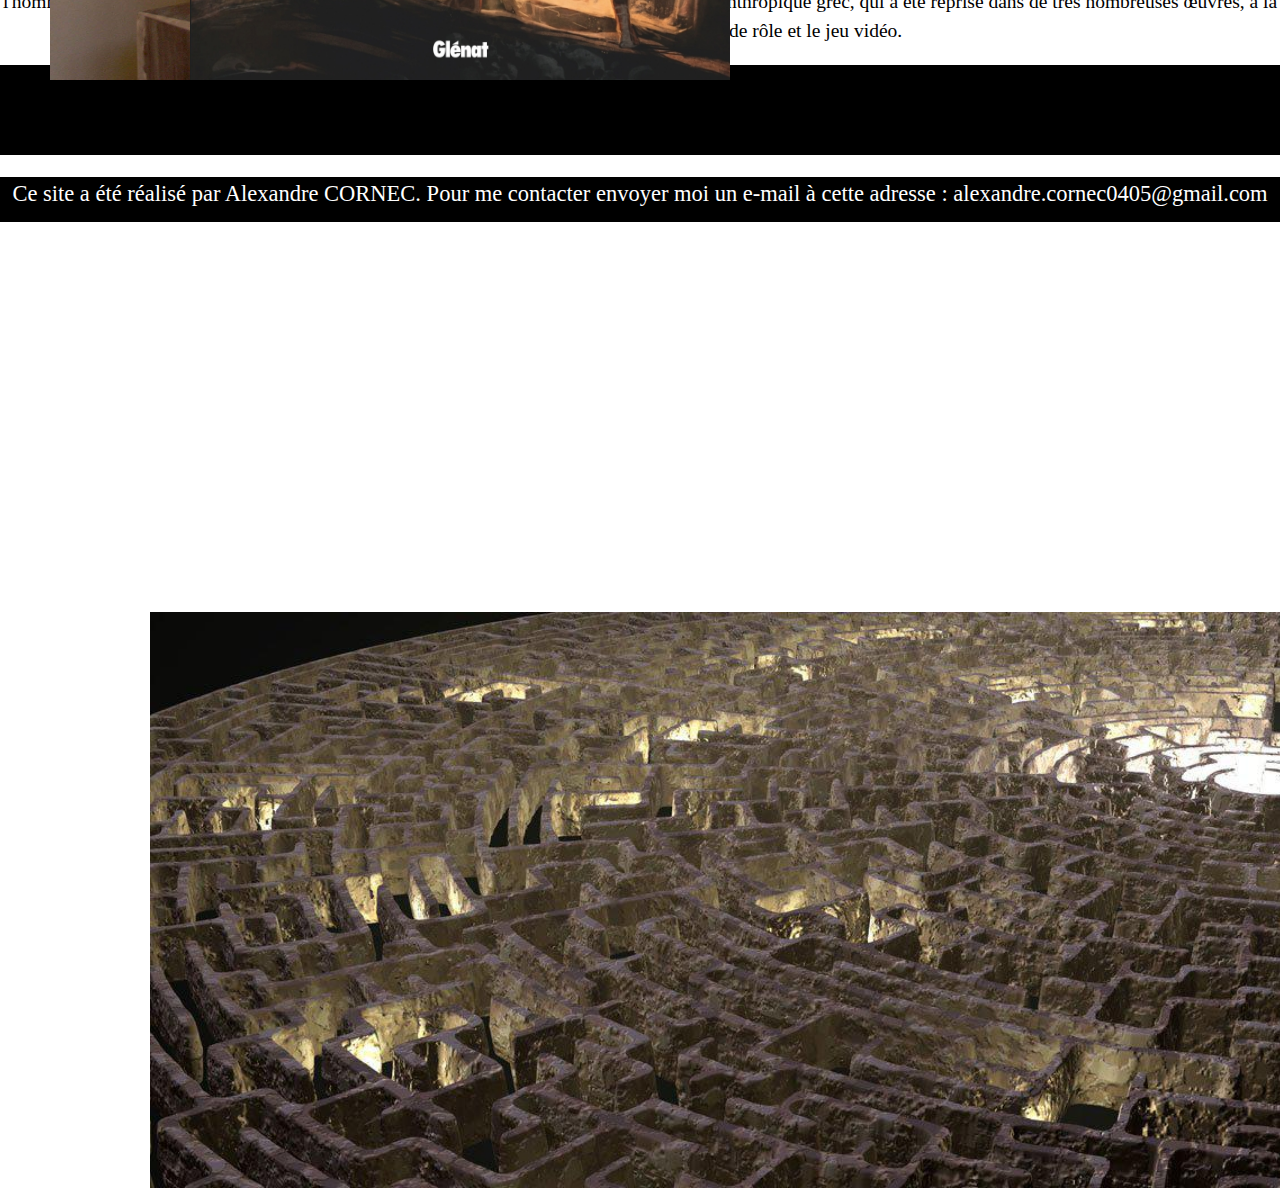
<file: Cyclope.html>
<!DOCTYPE html>
<head>
	<title>Site Internet</title>
	<meta charset="UTF-8">
	<meta name="viewport" content="width=device-width">
	<link rel="stylesheet" href="https://www.w3schools.com/w3css/4/w3.css">
	<link rel="stylesheet" type="text/css" href="Cyclope.css">
</head>
<body>
<!-- Sidebar -->
	<div class="w3-sidebar w3-bar-block w3-border-right" style="display:none" id="mySidebar">
	  <button onclick="w3_close()" class="w3-bar-item w3-button w3-large">Fermer &times;</button>
	  <a class="w3-bar-item w3-button" href="index.html">Accueil</a>
	  <a class="w3-bar-item w3-button" href="Cyclope.html">Le Cyclope et le Minotaure</a></a>
	  <a class="w3-bar-item w3-button" href="Griffon.html">Le Griffon et le Sphinx</a>
	  <a class="w3-bar-item w3-button" href="Centaure.html">Le Centaure et Pégase</a>
	  <a class="w3-bar-item w3-button" href="Cerbère.html">Le Cerbère, l'Hydre et Méduse</a>
	  <a class="w3-bar-item w3-button" href="Dieu.html">Les Dieux, une grande famille...</a>
	  <a class="w3-bar-item w3-button" href="Percy.html">Percy Jackson : un film sur la mythologie grecque</a>
	</div>

<!-- Page Content -->
	<div class="w3-teal">
	  <button class="w3-button w3-teal w3-xlarge" onclick="w3_open()">&#9776;</button>
	  <div class="w3-container">   
	   <h1>Sommaire</h1>
	  </div>
	</div>
	<div class="w3-container"></div>

	<script>
	function w3_open() {
	    document.getElementById("mySidebar").style.display = "block";
	}
	function w3_close() {
	    document.getElementById("mySidebar").style.display = "none";
	}
	</script>

	<div class="mg">
		<h1 class="title">
			Le Cyclope et le Minotaure
		</h1>
		<p class="little">
			Le Cyclope :
		</p>
	</div>
	<div>
		<p style="font-family: cursive ; font-size: 130% ; text-align: center">
			Les cyclopes forment une espèce de créatures fantastiques dans la mythologie grecque. Ce sont des monstres géants n'ayant qu'un œil au milieu du front. Les premiers cyclopes sont ceux de la Théogonie d'Hésiode.
		</p>
		<img class="Cyclope1" src="Cyclope1.jpg">
		<img class="Cyclope2" src="Cyclope2.jpg">
		<img class="Cyclope3" src="Cyclope3.jpg">
	</div>
	<div class="espace">
		<p></p>
	</div>
	<div >
		<p style="font-family: cursive ; font-size: 130% ; text-align: center">
			Les légendes qui les concernent sont contradictoires : il ne faut pas les confondre avec les Géants, nés du sang de Tartare et tués lors de la gigantomachie ; il faut aussi veiller à distinguer plusieurs races successives : ouraniens, forgerons, bâtisseurs et pasteurs.
		</p>
	</div>
	<div class="es">
		<p></p>
	</div>
	<div>
		<p class="m">
			Le Minotaure :
		</p>
	</div>
	<div>
		<p style="font-family: cursive ; font-size: 130% ; text-align: center">
			Dans la mythologie grecque, le Minotaure est un monstre fabuleux au corps d'un homme et à tête d'un taureau1 ou mi-homme et mi-taureau. 
			Né des amours de Pasiphaé (épouse du roi Minos) et d'un taureau blanc envoyé par Poséidon, il est enfermé par Minos dans le labyrinthe. Situé au centre de la Crète, le labyrinthe est construit spécialement par Dédale afin que le Minotaure ne puisse s'en échapper et que nul ne découvre son existence. Tous les neuf ans, Égée, roi d'Athènes, sera contraint de livrer sept garçons et sept filles au Minotaure qui se nourrira de cette chair humaine. Thésée, fils d’Égée, sera volontaire pour aller dans le labyrinthe et tuera le monstre.
		</p>
		<img class="Minotaure1" src="Minotaure1.jpg">
		<img class="Minotaure2" src="Minotaure3.jpeg">
		<img class="Minotaure3" src="Minotaure3.jpg">
		<img class="Minotaure4" src="Minotaure4.png">
	</div>
	<div class="space">
		<p></p>
	</div>
	<div>
		<p style="font-family: cursive ; font-size: 130% ; text-align: center">
			Minos était devenu roi grâce à Poséidon en échange du sacrifice d'un superbe taureau tout blanc. Mais Minos avait sacrifié une autre bête. Vexé, Poséidon rendit la femme de Minos amoureuse du taureau. Le Minotaure sera tué grâce à l'aide d'Ariane, qui rêvait d'épouser Thésée, lui donnant une pelote de fil afin qu'il retrouve son chemin dans le labyrinthe. Mais, une fois le Minotaure tué, Thésée oubliera aussitôt Ariane.
			Dans les textes anciens, le minotaure porte aussi le nom d’Astérios, ou Astérion, du nom du roi de Crète Astérion à qui Zeus avait confié Minos, fruit de son union avec Europe.
			Au niveau symbolique, le minotaure représente l'homme dominé par ses pulsions instinctives. C'est une figure très connue du bestiaire thérianthropique grec, qui a été reprise dans de très nombreuses œuvres, à la fois dans l'art, la littérature, le cinéma, le jeu de rôle et le jeu vidéo.
		</p>
	</div>
	<div class="black">
		<p></p>
	</div>
	<div class="contact">
		<p>
			Ce site a été réalisé par Alexandre CORNEC. Pour me contacter envoyer moi un e-mail à cette adresse : alexandre.cornec0405@gmail.com 
		</p>
	</div>
</body>
</html>
</file>
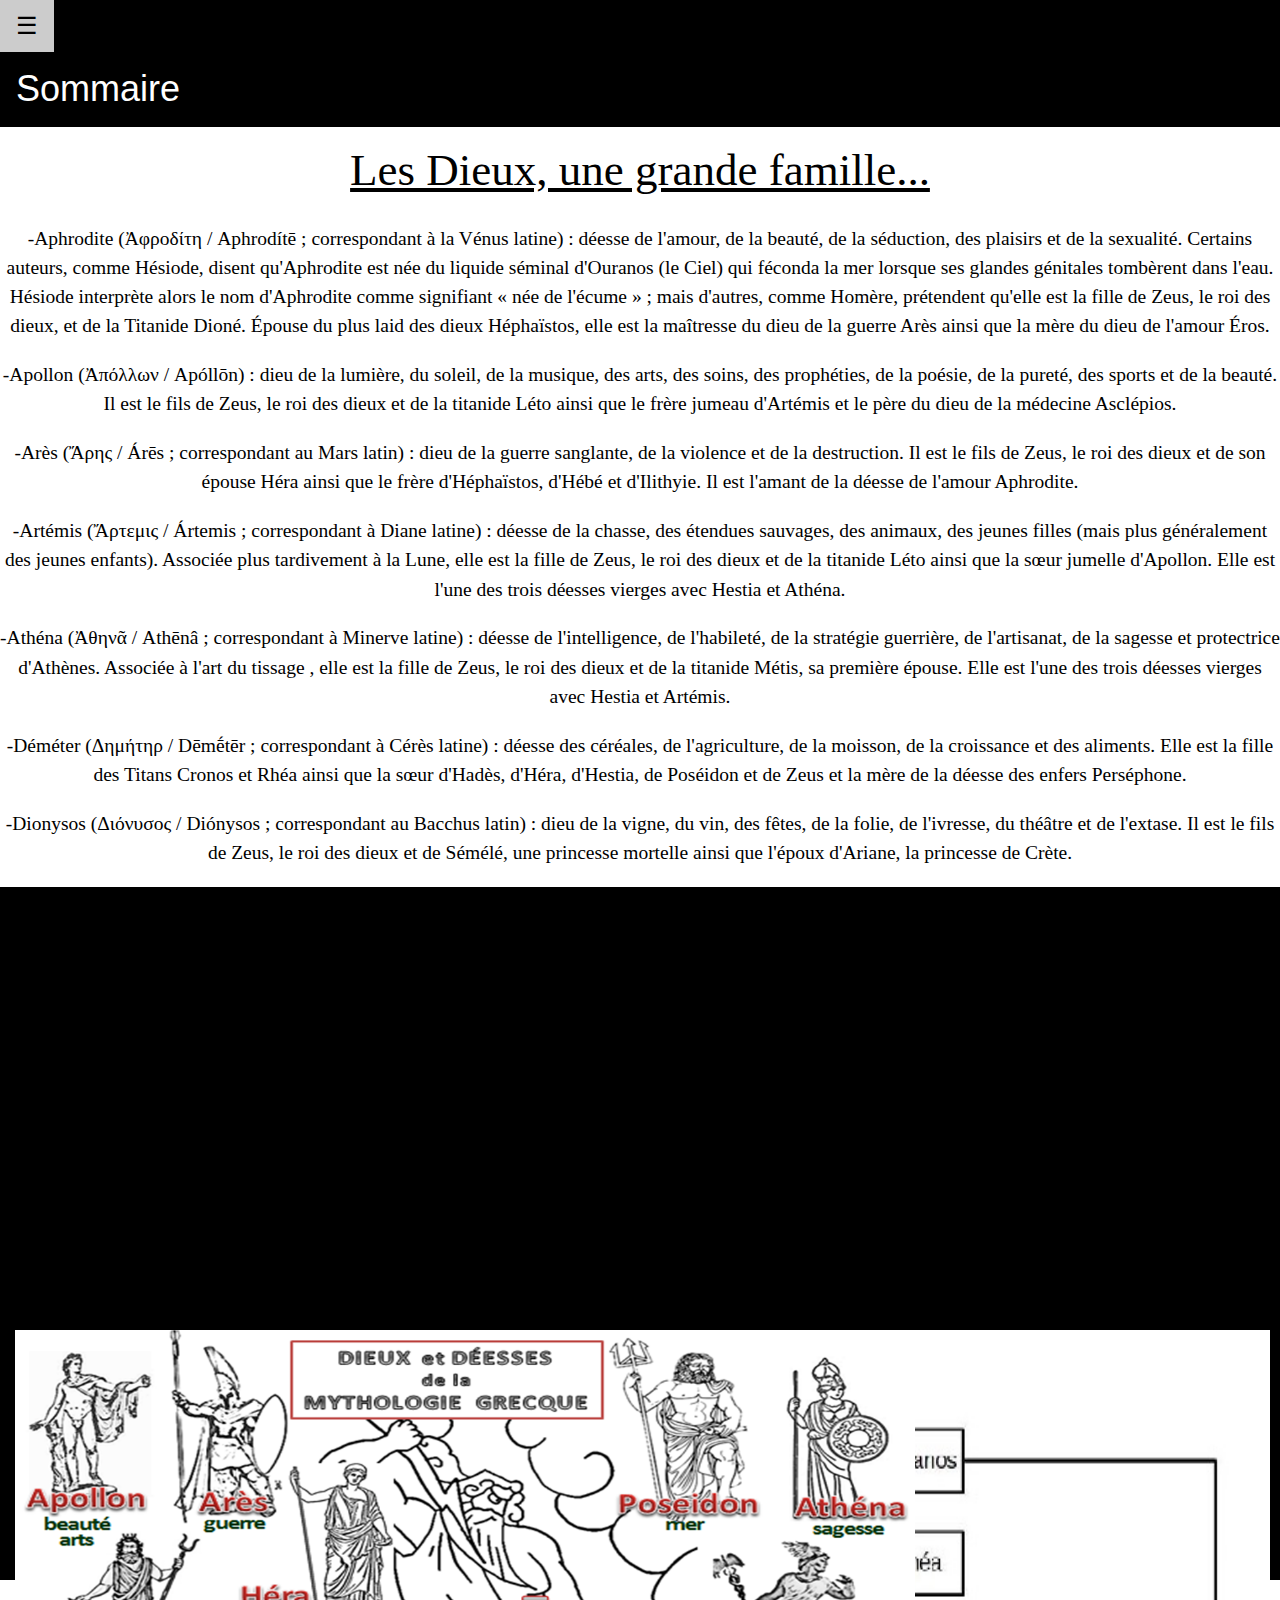
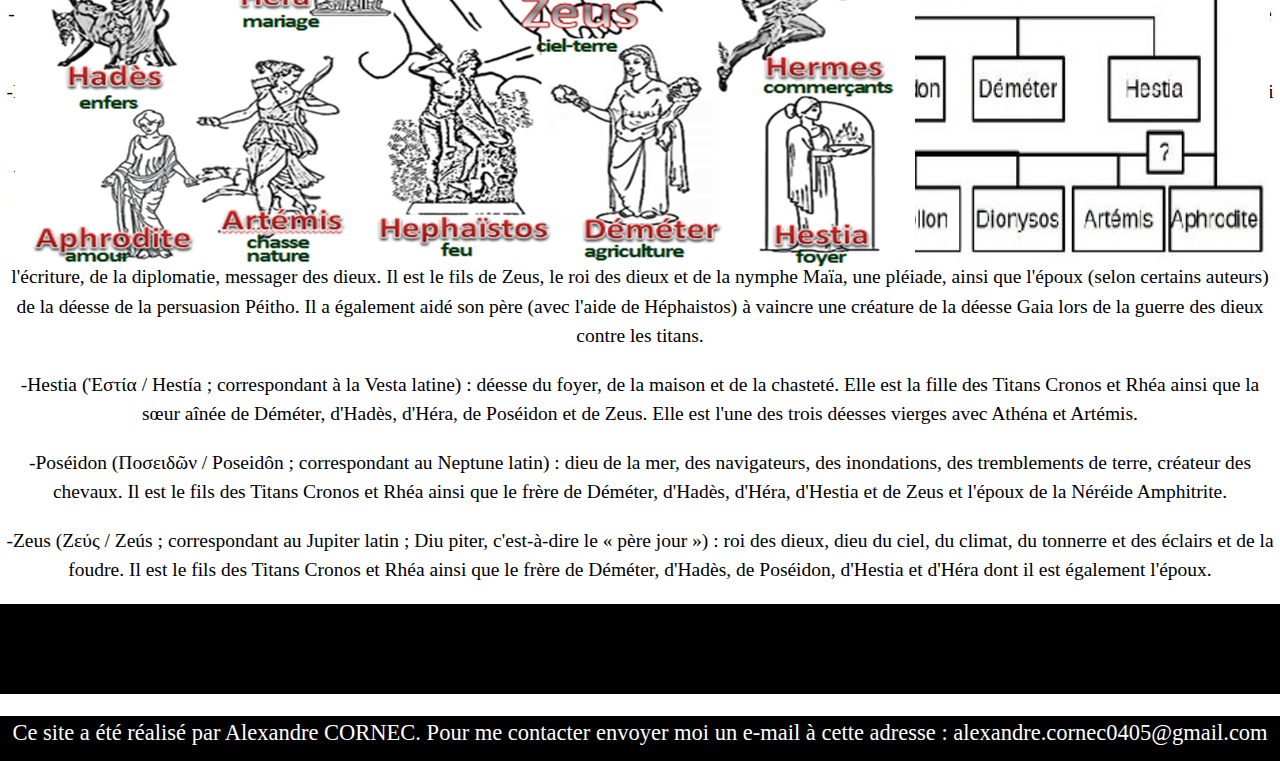
<file: Dieu.html>
<!DOCTYPE html>
<html>
<head>
	<title>Site Internet</title>
	<meta charset="UTF-8">
	<meta name="viewport" content="width=device-width">
	<link rel="stylesheet" href="https://www.w3schools.com/w3css/4/w3.css">
	<link rel="stylesheet" type="text/css" href="Dieu.css">
</head>
<body>
	<!-- Sidebar -->
<div class="w3-sidebar w3-bar-block w3-border-right" style="display:none" id="mySidebar">
  <button onclick="w3_close()" class="w3-bar-item w3-button w3-large">Fermer &times;</button>
  <a class="w3-bar-item w3-button" href="index.html">Accueil</a>
  <a class="w3-bar-item w3-button" href="Cyclope.html">Le Cyclope et le Minotaure</a></a>
  <a class="w3-bar-item w3-button" href="Griffon.html">Le Griffon et le Sphinx</a>
  <a class="w3-bar-item w3-button" href="Centaure.html">Le Centaure et Pégase</a>
  <a class="w3-bar-item w3-button" href="Cerbère.html">Le Cerbère, l'Hydre et Méduse</a>
  <a class="w3-bar-item w3-button" href="Dieu.html">Les Dieux, une grande famille...</a>
  <a class="w3-bar-item w3-button" href="Percy.html">Percy Jackson : un film sur la mythologie grecque</a>
</div>

<!-- Page Content -->
<div class="w3-teal">
  <button class="w3-button w3-teal w3-xlarge" onclick="w3_open()">&#9776;</button>
  <div class="w3-container">   
   <h1>Sommaire</h1>
  </div>
</div>
<div class="w3-container"></div>

<script>
function w3_open() {
    document.getElementById("mySidebar").style.display = "block";
}
function w3_close() {
    document.getElementById("mySidebar").style.display = "none";
}
</script>
     
	<div class="mg">
		<h1 class="title">
			Les Dieux, une grande famille... 
		</h1>
		<p style="font-family: cursive ; font-size: 130% ; text-align: center">
				-Aphrodite (Ἀφροδίτη / Aphrodítē ; correspondant à la Vénus latine) : déesse de l'amour, de la beauté, de la séduction, des plaisirs et de la sexualité. Certains auteurs, comme Hésiode, disent qu'Aphrodite est née du liquide séminal d'Ouranos (le Ciel) qui féconda la mer lorsque ses glandes génitales tombèrent dans l'eau. Hésiode interprète alors le nom d'Aphrodite comme signifiant « née de l'écume » ; mais d'autres, comme Homère, prétendent qu'elle est la fille de Zeus, le roi des dieux, et de la Titanide Dioné. Épouse du plus laid des dieux Héphaïstos, elle est la maîtresse du dieu de la guerre Arès ainsi que la mère du dieu de l'amour Éros.
			<p style="font-family: cursive ; font-size: 130% ; text-align: center">
				-Apollon (Ἀπόλλων / Apóllōn) : dieu de la lumière, du soleil, de la musique, des arts, des soins, des prophéties, de la poésie, de la pureté, des sports et de la beauté. Il est le fils de Zeus, le roi des dieux et de la titanide Léto ainsi que le frère jumeau d'Artémis et le père du dieu de la médecine Asclépios.
			</p>
			<p style="font-family: cursive ; font-size: 130% ; text-align: center">
				-Arès (Ἄρης / Árēs ; correspondant au Mars latin) : dieu de la guerre sanglante, de la violence et de la destruction. Il est le fils de Zeus, le roi des dieux et de son épouse Héra ainsi que le frère d'Héphaïstos, d'Hébé et d'Ilithyie. Il est l'amant de la déesse de l'amour Aphrodite.
			</p>
			<p style="font-family: cursive ; font-size: 130% ; text-align: center">
				-Artémis (Ἄρτεμις / Ártemis ; correspondant à Diane latine) : déesse de la chasse, des étendues sauvages, des animaux, des jeunes filles (mais plus généralement des jeunes enfants). Associée plus tardivement à la Lune, elle est la fille de Zeus, le roi des dieux et de la titanide Léto ainsi que la sœur jumelle d'Apollon. Elle est l'une des trois déesses vierges avec Hestia et Athéna.
			</p>
			<p style="font-family: cursive ; font-size: 130% ; text-align: center">
				-Athéna (Ἀθηνᾶ / Athēnâ ; correspondant à Minerve latine) : déesse de l'intelligence, de l'habileté, de la stratégie guerrière, de l'artisanat, de la sagesse et protectrice d'Athènes. Associée à l'art du tissage , elle est la fille de Zeus, le roi des dieux et de la titanide Métis, sa première épouse. Elle est l'une des trois déesses vierges avec Hestia et Artémis.
			</p>
			<p style="font-family: cursive ; font-size: 130% ; text-align: center">
				-Déméter (Δημήτηρ / Dēmḗtēr ; correspondant à Cérès latine) : déesse des céréales, de l'agriculture, de la moisson, de la croissance et des aliments. Elle est la fille des Titans Cronos et Rhéa ainsi que la sœur d'Hadès, d'Héra, d'Hestia, de Poséidon et de Zeus et la mère de la déesse des enfers Perséphone.
			</p>
			<p style="font-family: cursive ; font-size: 130% ; text-align: center">
				-Dionysos (Διόνυσος / Diónysos ; correspondant au Bacchus latin) : dieu de la vigne, du vin, des fêtes, de la folie, de l'ivresse, du théâtre et de l'extase. Il est le fils de Zeus, le roi des dieux et de Sémélé, une princesse mortelle ainsi que l'époux d'Ariane, la princesse de Crète.
			</p>
		</p>
	</div>
	<div>
		<img class="D1" src="Arbre_généalogique_Grecque1.jpg">
		<img class="D2" src="Dieu.png">
	</div>
	<div class="espace">
		<p></p>
	</div>
	<div class="def">
		<p style="font-family: cursive ; font-size: 130% ; text-align: center">
				-Hadès (ᾍδης / Háidēs, Πλούτων / Ploútōn ; correspondant au Pluton latin) : roi du monde souterrain et des morts et dieu de la richesse cachée de la terre. Il est le fils des Titans Cronos et Rhéa ainsi que le frère de Déméter, d'Héra, d'Hestia, de Poséidon et de Zeus. Il est l'époux de sa nièce Perséphone.
			<p style="font-family: cursive ; font-size: 130% ; text-align: center">
				-Héphaïstos (Ἥφαιστος / Hḗphaistos ; correspondant au Vulcain latin) : dieu difforme du feu, des forgerons, des volcans et des artisans. Il est le fils de Zeus, le roi des dieux et de son épouse Héra, il est le frère d'Arès, d'Hébé et d'Ilithyie. Il est l'époux de la déesse de l'amour Aphrodite.
			</p>
			<p style="font-family: cursive ; font-size: 130% ; text-align: center">
				-Héra (Ἥρα / Hḗra ; correspondant à la Junon latine) : reine des cieux, déesse du mariage, de la fidélité, des femmes, des familles, de l'accouchement, des rois et des empires. Elle est la fille des Titans Cronos et Rhéa ainsi que la sœur de Déméter, d'Hadès, d'Hestia, de Poséidon et de Zeus, dont elle est également l'épouse.
			</p>
			<p style="font-family: cursive ; font-size: 130% ; text-align: center">
				-Hermès (Ἑρμῆς / Hermês ; correspondant au Mercure latin) : dieu du voyage, des communications, du commerce, des voleurs, de la ruse, de la langue, de l'écriture, de la diplomatie, messager des dieux. Il est le fils de Zeus, le roi des dieux et de la nymphe Maïa, une pléiade, ainsi que l'époux (selon certains auteurs) de la déesse de la persuasion Péitho. Il a également aidé son père (avec l'aide de Héphaistos) à vaincre une créature de la déesse Gaia lors de la guerre des dieux contre les titans.
			</p>
			<p style="font-family: cursive ; font-size: 130% ; text-align: center">
				-Hestia (Ἑστία / Hestía ; correspondant à la Vesta latine) : déesse du foyer, de la maison et de la chasteté. Elle est la fille des Titans 	Cronos et Rhéa ainsi que la sœur aînée de Déméter, d'Hadès, d'Héra, de Poséidon et de Zeus. Elle est l'une des trois déesses vierges avec Athéna et Artémis.
			</p>
			<p style="font-family: cursive ; font-size: 130% ; text-align: center">
				-Poséidon (Ποσειδῶν / Poseidôn ; correspondant au Neptune latin) : dieu de la mer, des navigateurs, des inondations, des tremblements de terre, créateur des chevaux. Il est le fils des Titans Cronos et Rhéa ainsi que le frère de Déméter, d'Hadès, d'Héra, d'Hestia et de Zeus et l'époux de la Néréide Amphitrite.
			</p>
			<p style="font-family: cursive ; font-size: 130% ; text-align: center">
				-Zeus (Ζεύς / Zeús ; correspondant au Jupiter latin ; Diu piter, c'est-à-dire le « père jour ») : roi des dieux, dieu du ciel, du climat, du tonnerre et des éclairs et de la foudre. Il est le fils des Titans Cronos et Rhéa ainsi que le frère de Déméter, d'Hadès, de Poséidon, d'Hestia et d'Héra dont il est également l'époux.
			</p>
		</p>
	</div>
	<div class="black">
		<p></p>
	</div>
	<div class="contact">
		<p>
			Ce site a été réalisé par Alexandre CORNEC. Pour me contacter envoyer moi un e-mail à cette adresse : alexandre.cornec0405@gmail.com 
		</p>
	</div>
</body>
</html>
</file>
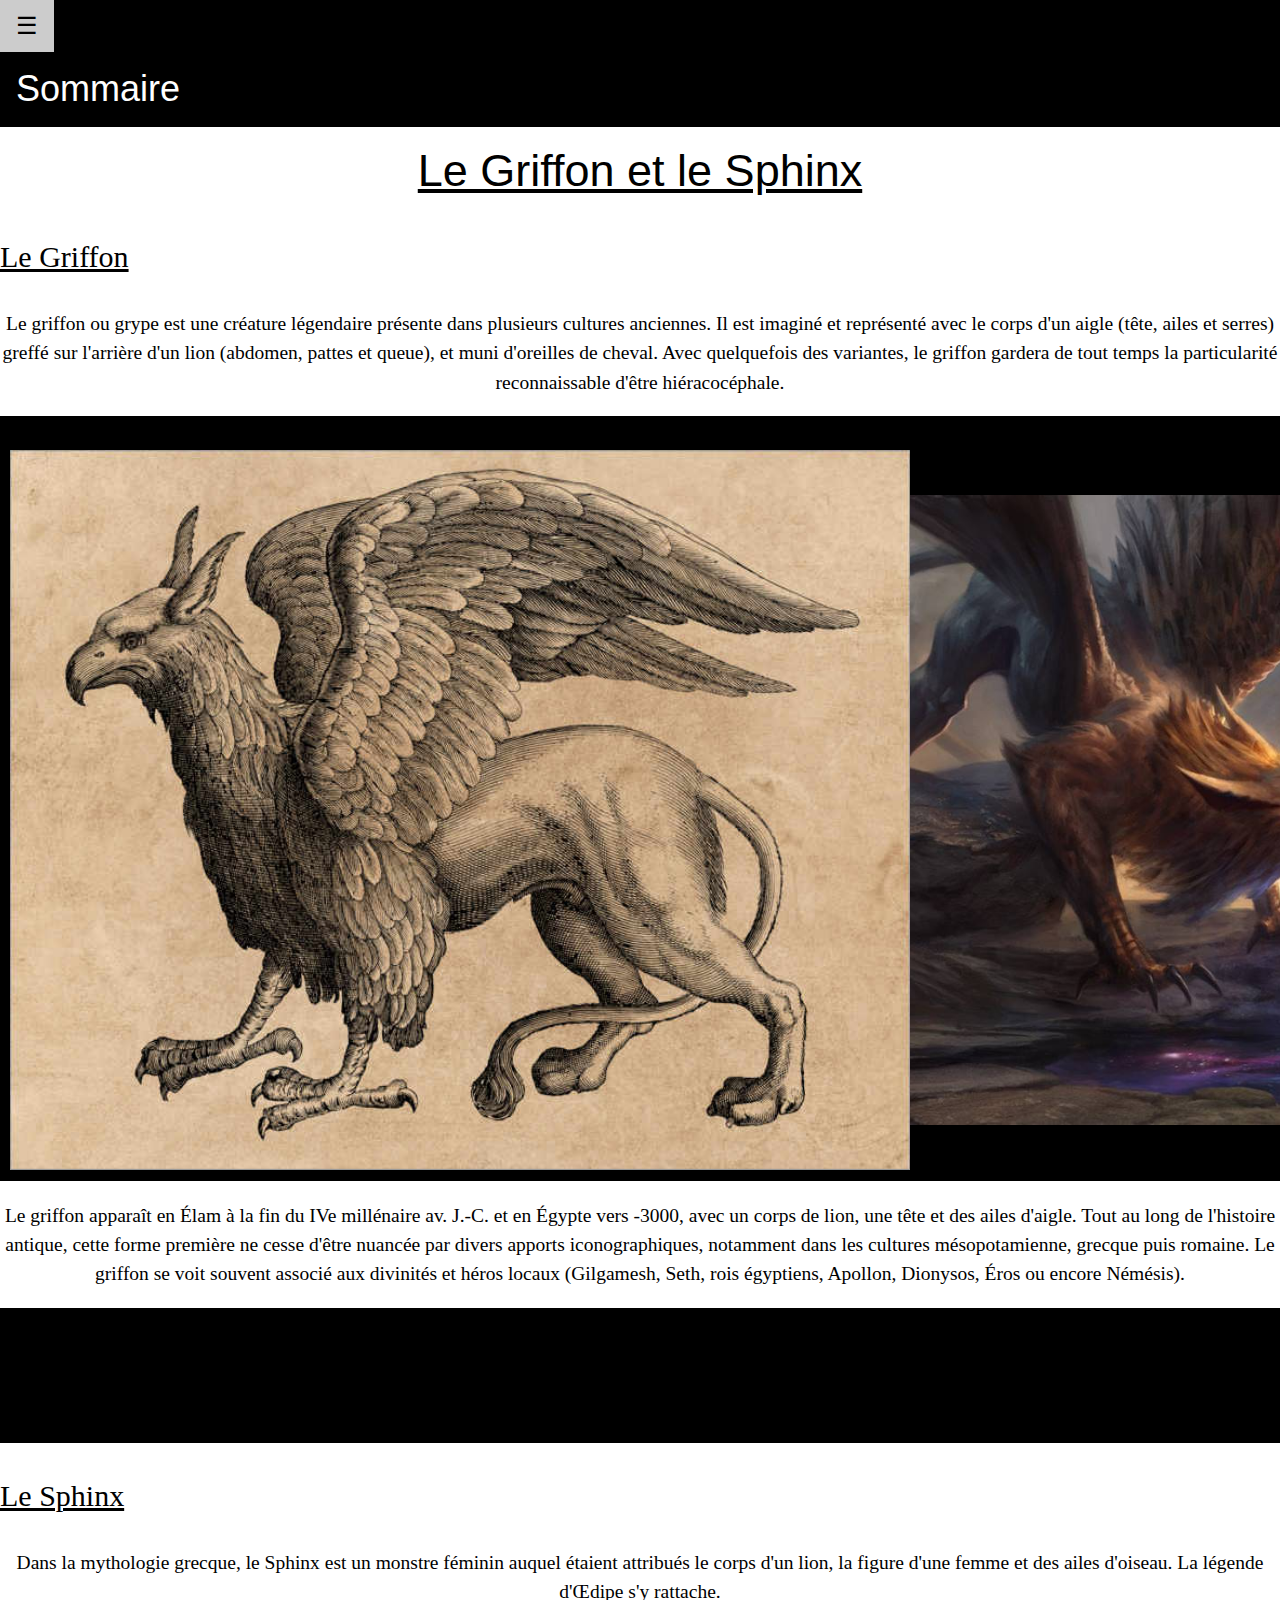
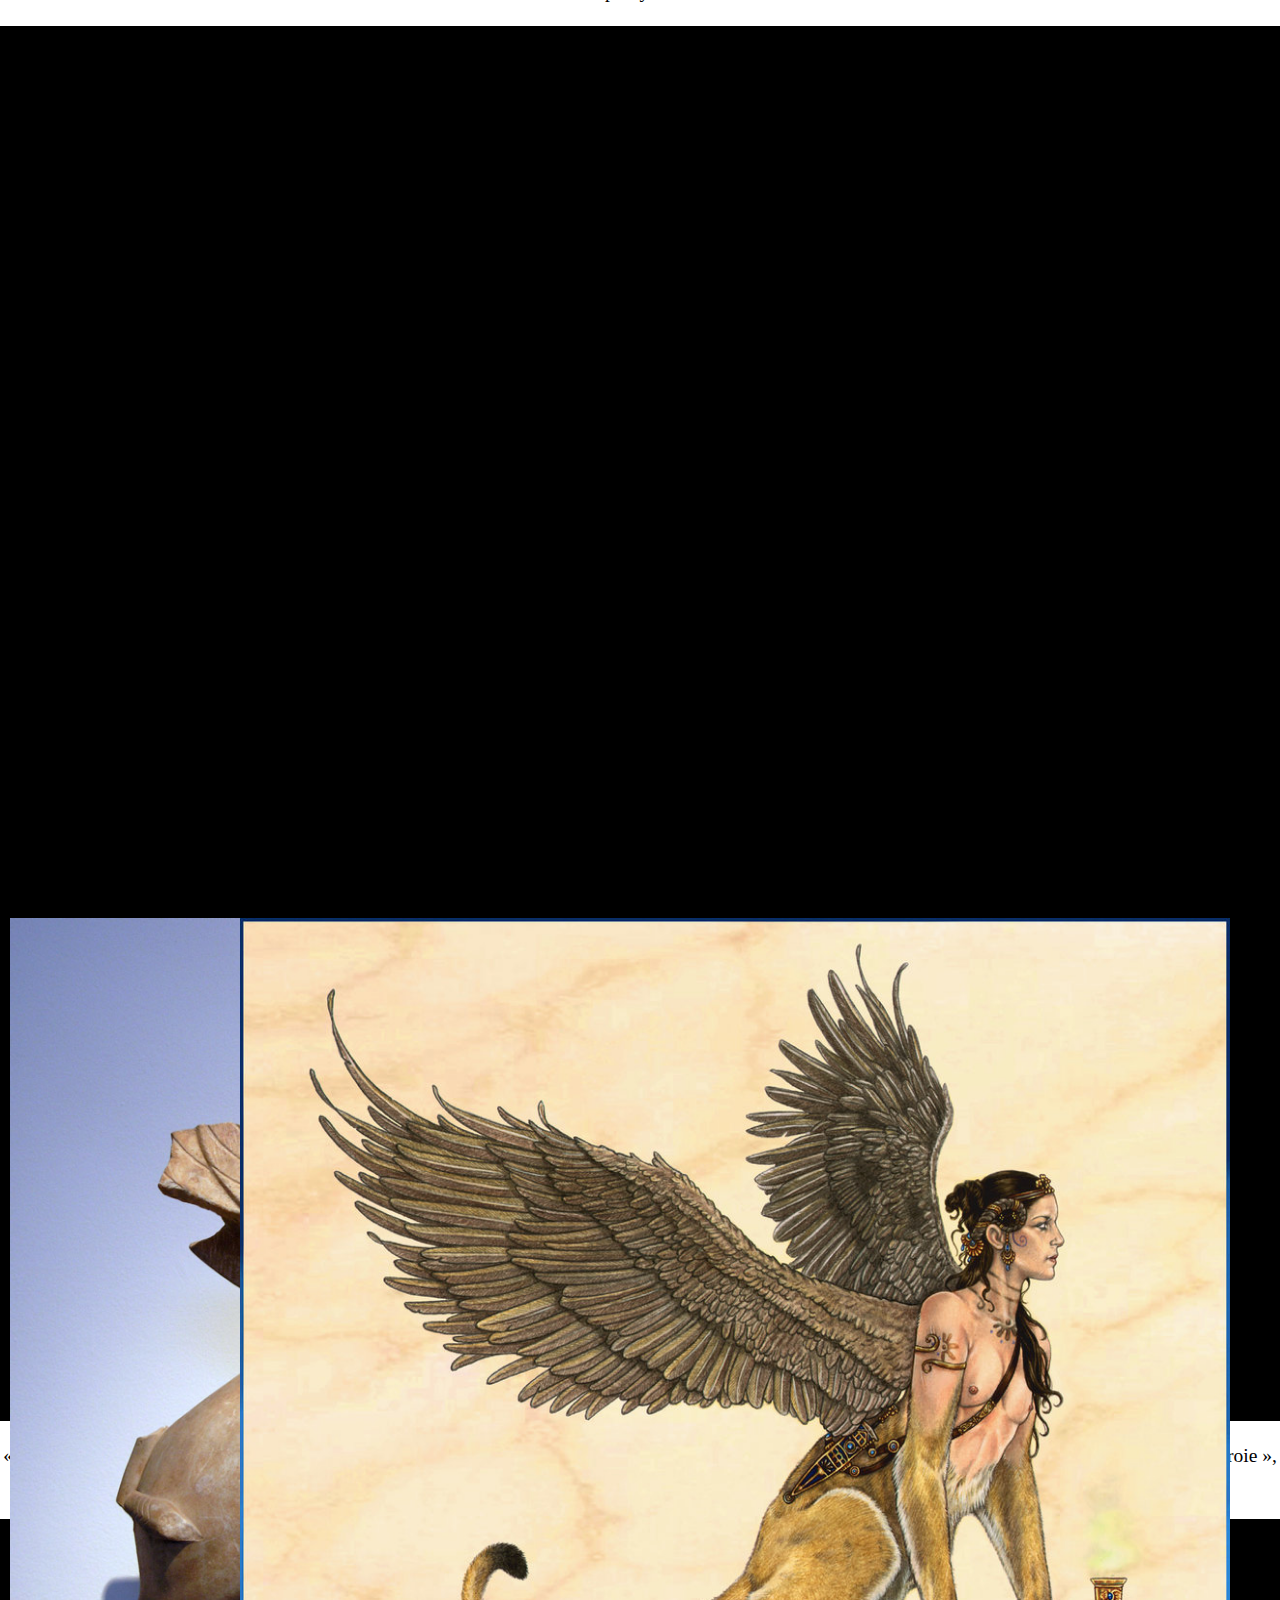
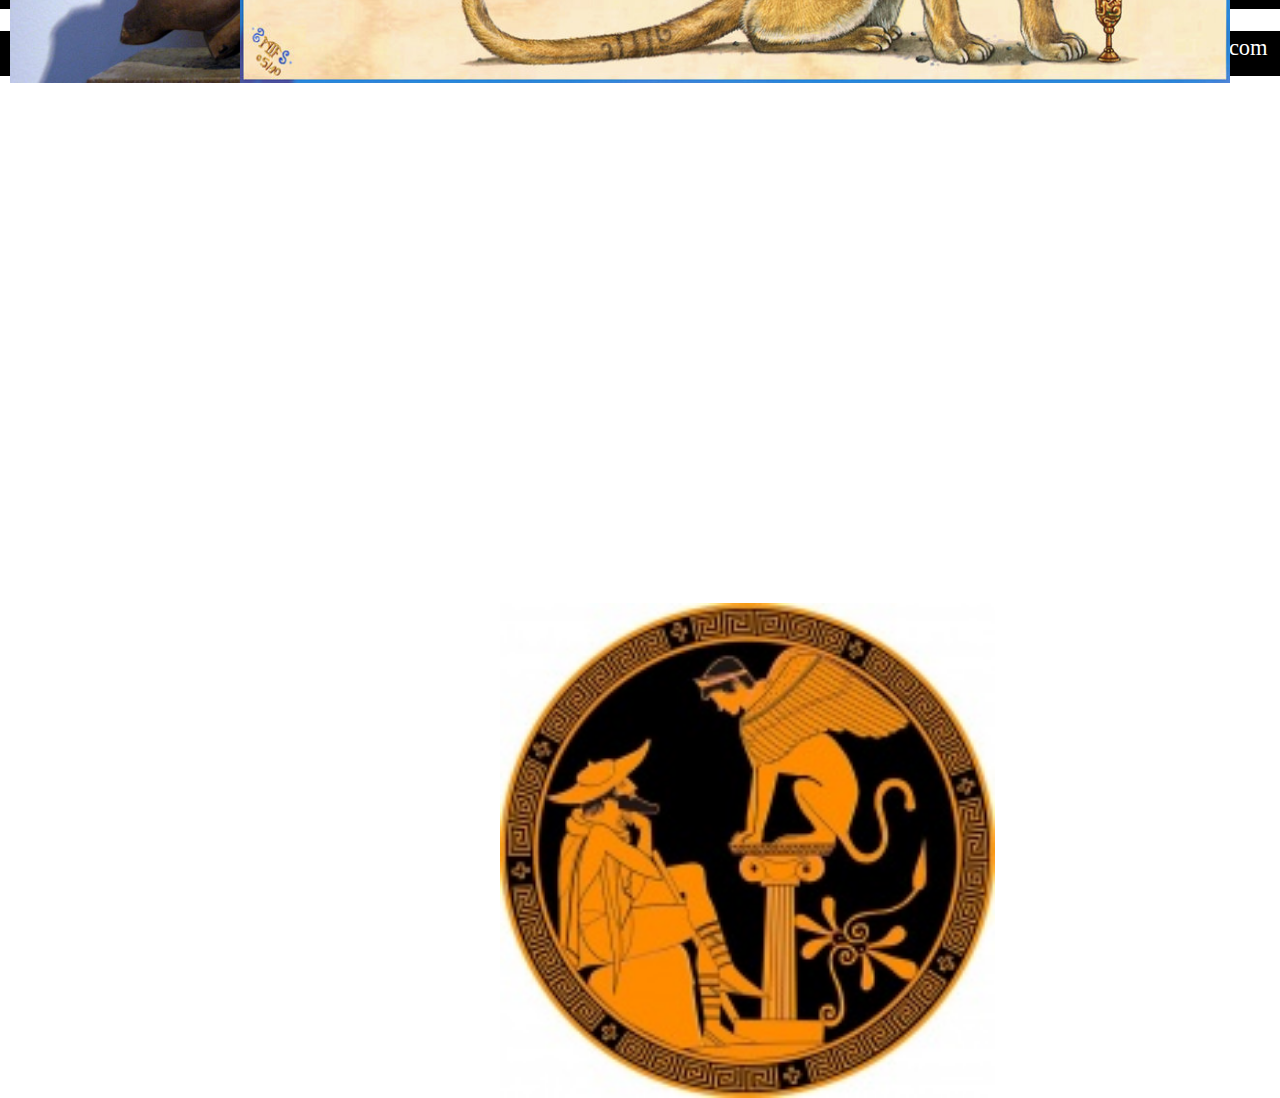
<file: Griffon.html>
<!DOCTYPE html>
<html>
<head>
	<title>Site Internet</title>
	<meta charset="UTF-8">
	<meta name="viewport" content="width=device-width">
	<link rel="stylesheet" href="https://www.w3schools.com/w3css/4/w3.css">
	<link rel="stylesheet" type="text/css" href="Griffon.css">
</head>
<body>
	<!-- Sidebar -->
<div class="w3-sidebar w3-bar-block w3-border-right" style="display:none" id="mySidebar">
  <button onclick="w3_close()" class="w3-bar-item w3-button w3-large">Fermer &times;</button>
  <a class="w3-bar-item w3-button" href="index.html">Accueil</a>
  <a class="w3-bar-item w3-button" href="Cyclope.html">Le Cyclope et le Minotaure</a></a>
  <a class="w3-bar-item w3-button" href="Griffon.html">Le Griffon et le Sphinx</a>
  <a class="w3-bar-item w3-button" href="Centaure.html">Le Centaure et Pégase</a>
  <a class="w3-bar-item w3-button" href="Cerbère.html">Le Cerbère, l'Hydre et Méduse</a>
  <a class="w3-bar-item w3-button" href="Dieu.html">Les Dieux, une grande famille...</a>
  <a class="w3-bar-item w3-button" href="Percy.html">Percy Jackson : un film sur la mythologie grecque</a>
</div>

<!-- Page Content -->
<div class="w3-teal">
  <button class="w3-button w3-teal w3-xlarge" onclick="w3_open()">&#9776;</button>
  <div class="w3-container">   
   <h1>Sommaire</h1>
  </div>
</div>
<div class="w3-container"></div>

<script>
function w3_open() {
    document.getElementById("mySidebar").style.display = "block";
}
function w3_close() {
    document.getElementById("mySidebar").style.display = "none";
}
</script>

  <div class="mg">
    <h1 class="title">
      Le Griffon et le Sphinx
    </h1>
    <p class="g">
      Le Griffon 
    </p>
  </div>
  <div>
    <p style="font-family: cursive ; font-size: 130% ; text-align: center">
      Le griffon ou grype est une créature légendaire présente dans plusieurs cultures anciennes. Il est imaginé et représenté avec le corps d'un aigle (tête, ailes et serres) greffé sur l'arrière d'un lion (abdomen, pattes et queue), et muni d'oreilles de cheval. Avec quelquefois des variantes, le griffon gardera de tout temps la particularité reconnaissable d'être hiéracocéphale.
    </p>
    <img class="Griffon1" src="Griffon1.jpg">
    <img class="Griffon2" src="Griffon2.jpg">
  </div>
  <div class="espace">
    <p></p>
  </div>
  <div >
    <p style="font-family: cursive ; font-size: 130% ; text-align: center">
      Le griffon apparaît en Élam à la fin du IVe millénaire av. J.-C. et en Égypte vers -3000, avec un corps de lion, une tête et des ailes d'aigle. Tout au long de l'histoire antique, cette forme première ne cesse d'être nuancée par divers apports iconographiques, notamment dans les cultures mésopotamienne, grecque puis romaine.
      Le griffon se voit souvent associé aux divinités et héros locaux (Gilgamesh, Seth, rois égyptiens, Apollon, Dionysos, Éros ou encore Némésis).
    </p>
  </div>
  <div class="es">
    <p></p>
  </div>
  <div>
    <p class="s">
      Le Sphinx
    </p>
  </div>
  <div>
    <p style="font-family: cursive ; font-size: 130% ; text-align: center">
      Dans la mythologie grecque, le Sphinx est un monstre féminin auquel étaient attribués le corps d'un lion, la figure d'une femme et des ailes d'oiseau. La légende d'Œdipe s'y rattache.
    </p>
    <img class="Sphinx1" src="Sphinx1.jpg">
    <img class="Sphinx2" src="Sphinx2.jpg">
    <img class="Sphinx3" src="Sphinx3.jpg">
  </div>
  <div class="space">
    <p></p>
  </div>
  <div>
    <p style="font-family: cursive ; font-size: 130% ; text-align: center">
      « Monstre féminin, à qui l'on attribuait la figure d'une femme, la poitrine, les pattes et la queue d'un lion, mais qui était pourvu d'ailes, comme un oiseau de proie », le sphinx est, selon Pierre Grimal, « surtout attaché à la légende d' Œdipe et au cycle thébain », d'où sa présence déjà dans la Théogonie d'Hésiode.
    </p>
  </div>
  <div class="black">
    <p></p>
  </div>
  <div class="contact">
    <p>
      Ce site a été réalisé par Alexandre CORNEC. Pour me contacter envoyer moi un e-mail à cette adresse : alexandre.cornec0405@gmail.com 
    </p>
  </div>
</body>
</html>
</file>
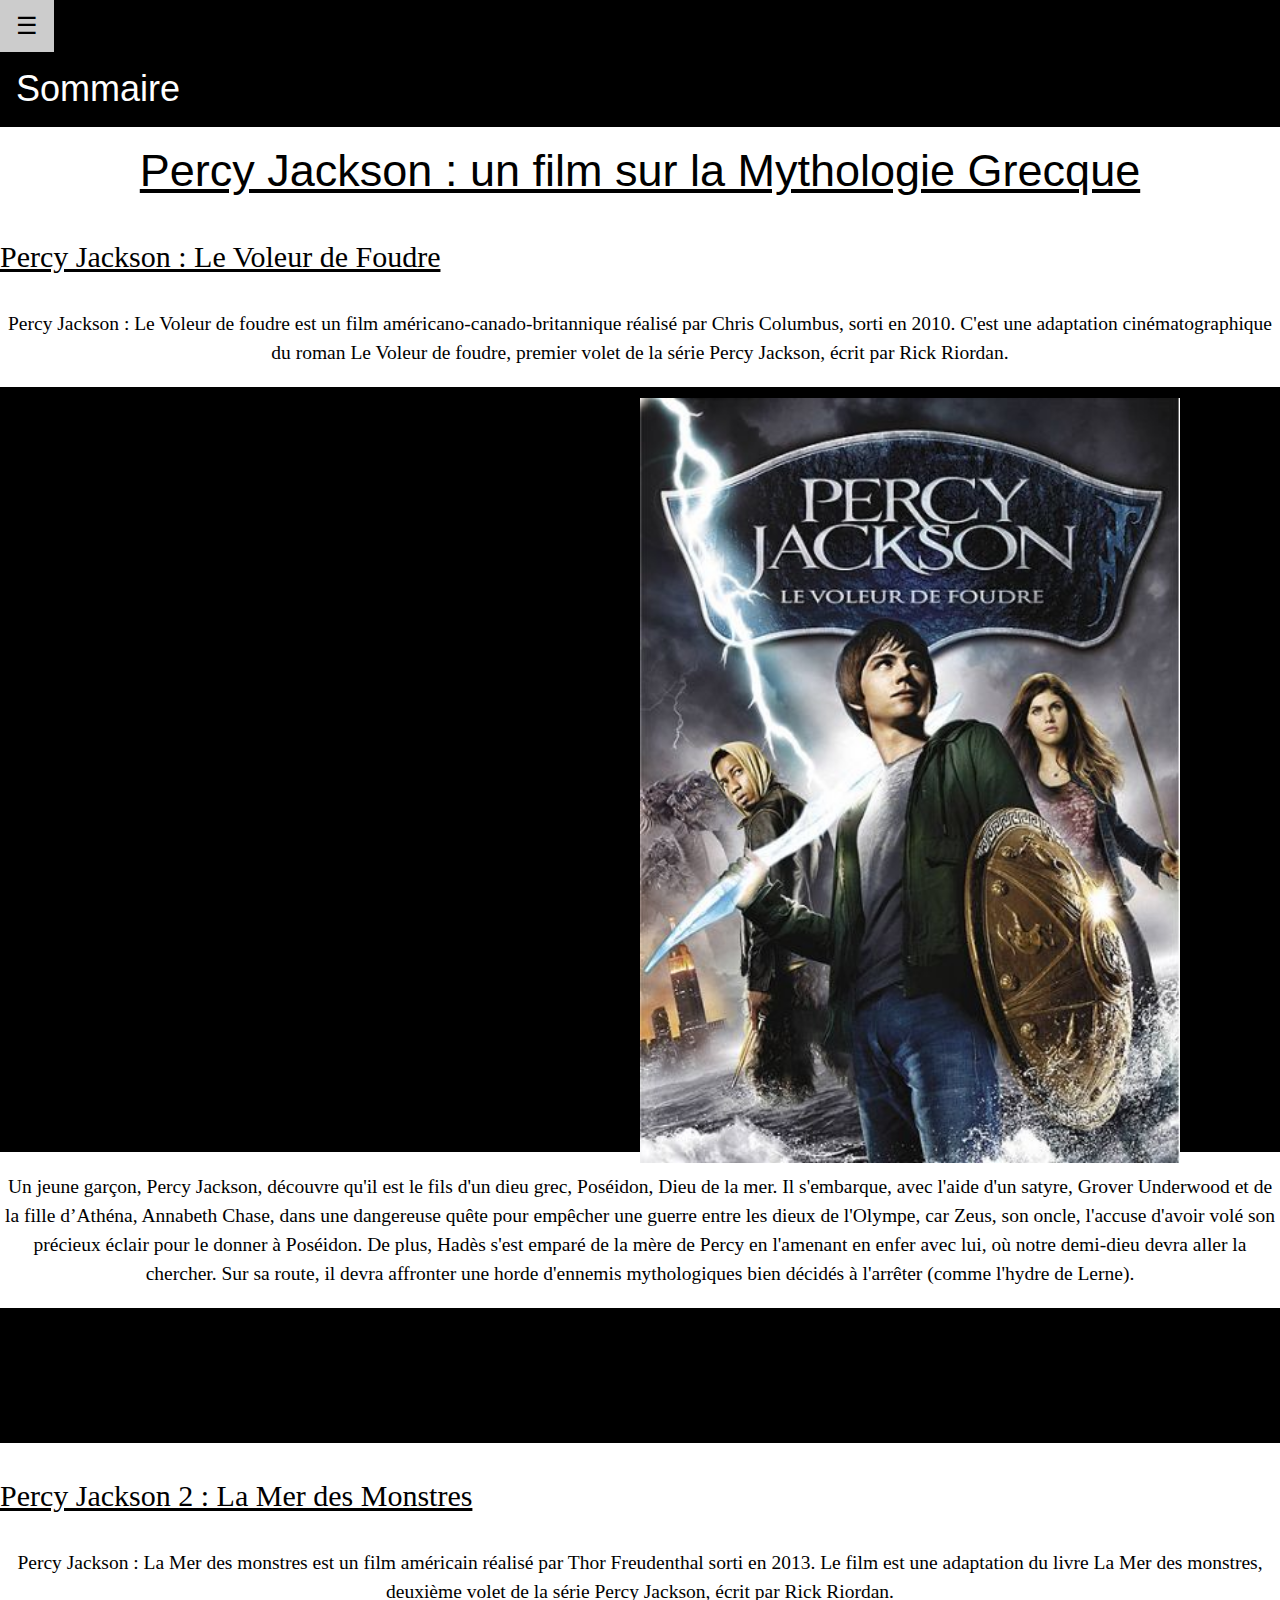
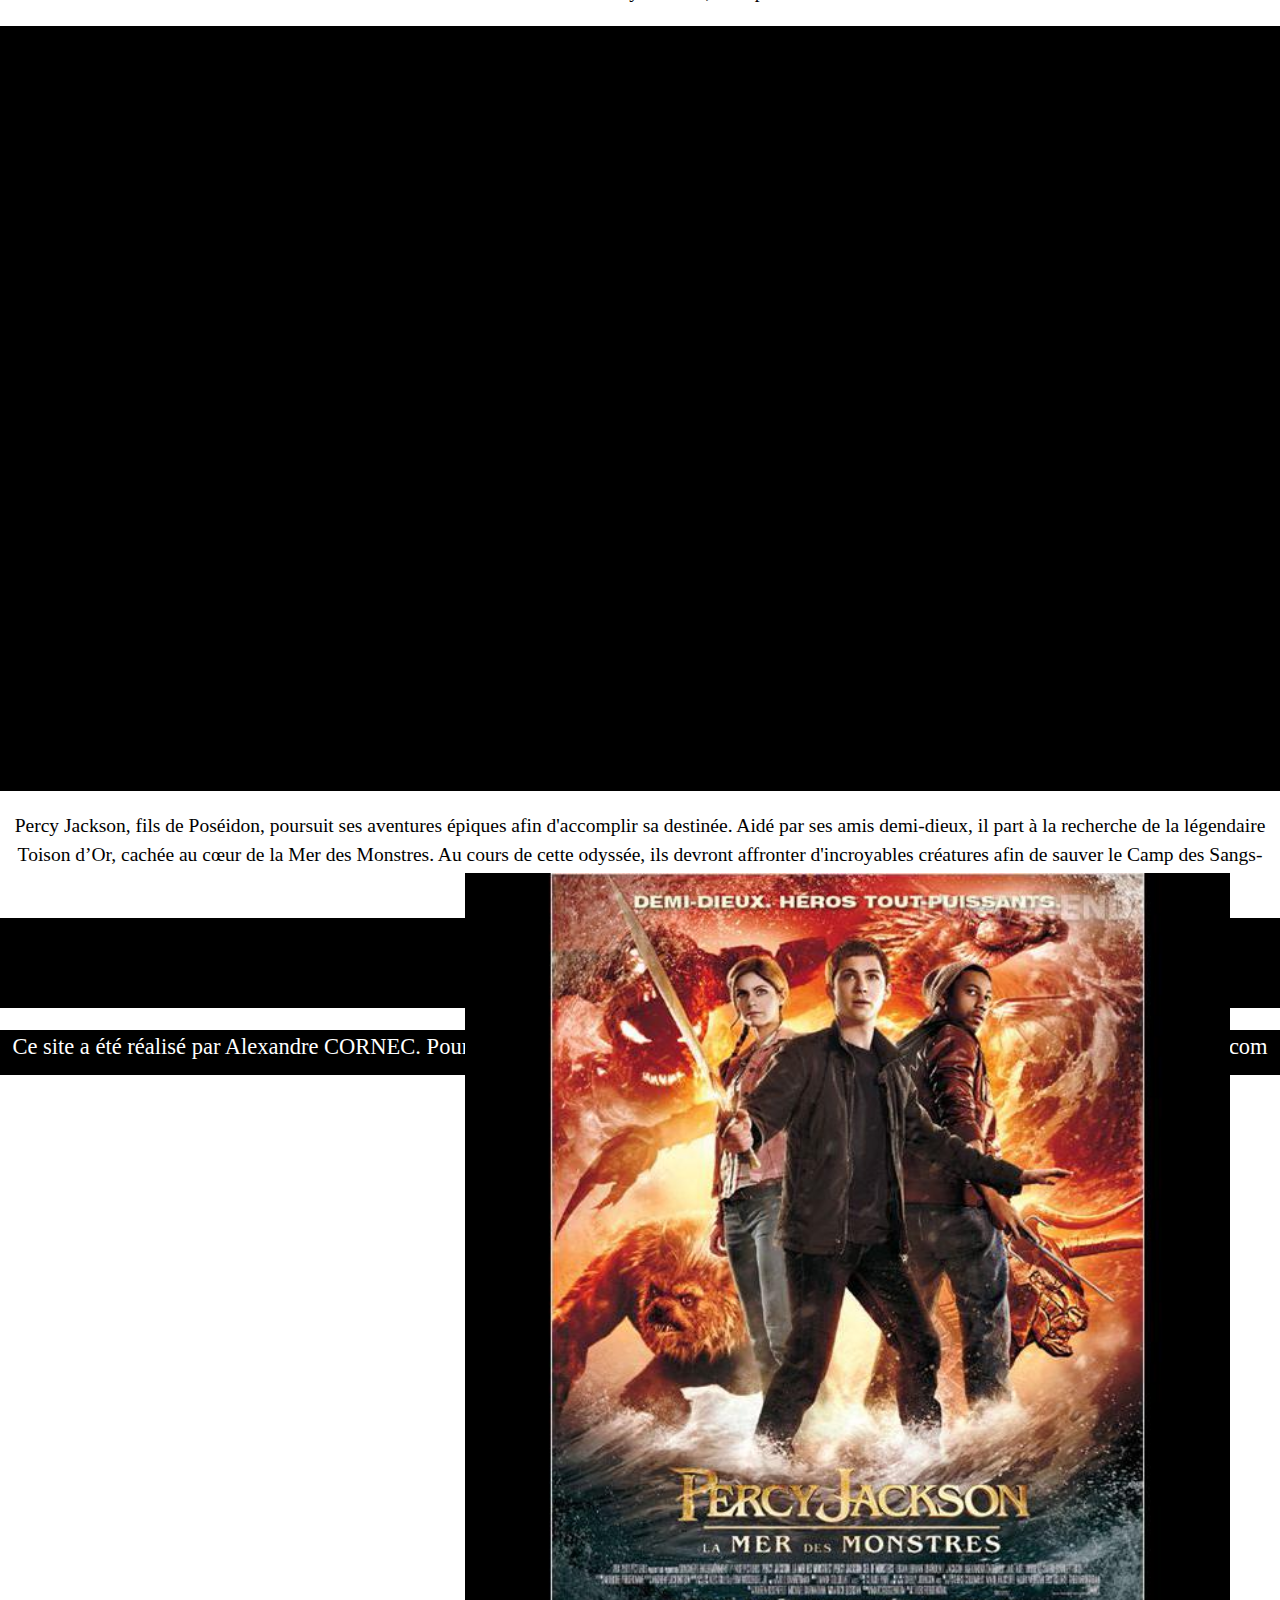
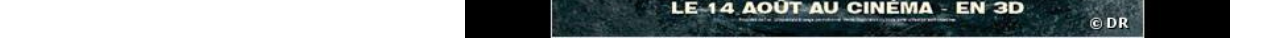
<file: Percy.html>
<!DOCTYPE html>
<html>
<head>
	<title>Site Internet</title>
	<meta charset="UTF-8">
	<meta name="viewport" content="width=device-width">
	<link rel="stylesheet" href="https://www.w3schools.com/w3css/4/w3.css">
	<link rel="stylesheet" type="text/css" href="Percy.css">
</head>
<body>
	<!-- Sidebar -->
<div class="w3-sidebar w3-bar-block w3-border-right" style="display:none" id="mySidebar">
  <button onclick="w3_close()" class="w3-bar-item w3-button w3-large">Fermer &times;</button>
  <a class="w3-bar-item w3-button" href="index.html">Accueil</a>
  <a class="w3-bar-item w3-button" href="Cyclope.html">Le Cyclope et le Minotaure</a></a>
  <a class="w3-bar-item w3-button" href="Griffon.html">Le Griffon et le Sphinx</a>
  <a class="w3-bar-item w3-button" href="Centaure.html">Le Centaure et Pégase</a>
  <a class="w3-bar-item w3-button" href="Cerbère.html">Le Cerbère, l'Hydre et Méduse</a>
  <a class="w3-bar-item w3-button" href="Dieu.html">Les Dieux, une grande famille...</a>
  <a class="w3-bar-item w3-button" href="Percy.html">Percy Jackson : un film sur la mythologie grecque</a>
</div>

<!-- Page Content -->
<div class="w3-teal">
  <button class="w3-button w3-teal w3-xlarge" onclick="w3_open()">&#9776;</button>
  <div class="w3-container">   
   <h1>Sommaire</h1>
  </div>
</div>
<div class="w3-container"></div>

<script>
function w3_open() {
    document.getElementById("mySidebar").style.display = "block";
}
function w3_close() {
    document.getElementById("mySidebar").style.display = "none";
}
</script>
     
	<div class="mg">
		<h1 class="title">
			Percy Jackson : un film sur la Mythologie Grecque  
		</h1>
		<p class="p1">
			Percy Jackson : Le Voleur de Foudre 
		</p>
	</div>
	<div>
		<p style="font-family: cursive ; font-size: 130% ; text-align: center">
			Percy Jackson : Le Voleur de foudre est un film américano-canado-britannique réalisé par Chris Columbus, sorti en 2010. 
			C'est une adaptation cinématographique du roman Le Voleur de foudre, premier volet de la série Percy Jackson, écrit par Rick Riordan.
		</p>
		<img class="PJ1" src="PJ1.jpg">
		<iframe class="V1" width="650" height="400" src="https://www.youtube.com/embed/Z2UAv81ow40" title="YouTube video player" frameborder="0" allow="accelerometer; autoplay; clipboard-write; encrypted-media; gyroscope; picture-in-picture" allowfullscreen></iframe>
	</div>
	<div class="espace">
		<p></p>
	</div>
	<div">
		<p style="font-family: cursive ; font-size: 130% ; text-align: center">
			Un jeune garçon, Percy Jackson, découvre qu'il est le fils d'un dieu grec, Poséidon, Dieu de la mer. Il s'embarque, avec l'aide d'un satyre, Grover Underwood et de la fille d’Athéna, Annabeth Chase, dans une dangereuse quête pour empêcher une guerre entre les dieux de l'Olympe, car Zeus, son oncle, l'accuse d'avoir volé son précieux éclair pour le donner à Poséidon. De plus, Hadès s'est emparé de la mère de Percy en l'amenant en enfer avec lui, où notre demi-dieu devra aller la chercher. Sur sa route, il devra affronter une horde d'ennemis mythologiques bien décidés à l'arrêter (comme l'hydre de Lerne).
		</p>
	<div class="es">
		<p></p>
	</div>
	<div>
		<p class="p2">
			Percy Jackson 2 : La Mer des Monstres
		</p>
	</div>
	<div>
		<p style="font-family: cursive ; font-size: 130% ; text-align: center">
			Percy Jackson : La Mer des monstres est un film américain réalisé par Thor Freudenthal sorti en 2013. Le film est une adaptation du livre La Mer des monstres, deuxième volet de la série Percy Jackson, écrit par Rick Riordan.
		</p>
		<img class="PJ3" src="PJ3.jpg">
		<iframe class="V2" width="650" height="400" src="https://www.youtube.com/embed/kfYsRaABFHw" title="YouTube video player" frameborder="0" allow="accelerometer; autoplay; clipboard-write; encrypted-media; gyroscope; picture-in-picture" allowfullscreen></iframe>
	</div>
	<div class="space">
		<p></p>
	</div>
	<div>
		<p style="font-family: cursive ; font-size: 130% ; text-align: center">
			Percy Jackson, fils de Poséidon, poursuit ses aventures épiques afin d'accomplir sa destinée. Aidé par ses amis demi-dieux, il part à la recherche de la légendaire Toison d’Or, cachée au cœur de la Mer des Monstres. Au cours de cette odyssée, ils devront affronter d'incroyables créatures afin de sauver le Camp des Sangs-Mêlés...
		</p>
	</div>
	<div class="black">
		<p></p>
	</div>
	<div class="contact">
		<p>
			Ce site a été réalisé par Alexandre CORNEC. Pour me contacter envoyer moi un e-mail à cette adresse : alexandre.cornec0405@gmail.com 
		</p>
	</div>
</body>
</html>
</file>
<file: index.css>
body{
	background-color: white;
}

div.w3-sidebar{
	background: black;
	color: white;
	font-family: cursive;
	font-size: 125%
}

.w3-container{
	background: black;
	color: white;
}

.w3-teal{
    background-color: #000!important;
}

.mg{
	text-align: center; 
}
.title{
	font-size: 300%;
	text-decoration: underline;
	font-family: cursive;
}

.text{
	font-family: cursive;
	font-size: 125%;
	text-align: center;
}

.tableau_monstre_mythologie{
	width: 70vh;
	height: 70vh;
	position: absolute;
	right: 50px;
	top: 525px;
	bottom: 0;
	margin: auto;
}

.Dieux{
	width: 114vh;
	height: 76vh;
	position: absolute;
	left: 50px;
	top: 525px;
	bottom: 0;
	margin: auto;
}

.espace{
	height: 77vh;
	background: black;
	color: black;
}

.def{
	font-family: cursive;
	font-size: 125%;
	text-align: center;
}

.black{
	height: 10vh;
	background-color: black;
}

.contact{
	font-family: cursive;
	font-size: 150%;
	text-align: center;
	background: black;
	color: white;
	height: 5vh;
}
</file>
<file: Centaure.css>
body{
	background-color: white;
}

div.w3-sidebar{
	background: black;
	color: white;
	font-family: cursive;
	font-size: 125%
}

.w3-container{
	background: black;
	color: white;
}

.w3-teal{
    background-color: #000!important;
}

.mg{
	font-family: cursive;
}

.title{
	font-size: 300%;
	text-align: center;
	text-decoration: underline;
}

.c{
	font-family: cursive;
	font-size: 200%;
	text-align: left; 
	text-decoration: underline;
}

.C1{
	width: 64vh;
	height: 57vh;
	position: absolute;
	right: 20px;
	top: 475px;
	bottom: 0;
	margin: auto;
}

.C2{
	width: 60vh;
	height: 85vh;
	position: absolute;
	left: 20px;
	top: 660px;
	bottom: 0;
	margin: auto;
}

.C3{
	width: 65vh;
	height: 60vh;
	position: absolute;
	left: 500px;
	top: 825px;
	bottom: 0;
	margin: auto;
}

.espace{
	height: 85vh;
	background: black;
	color: black;
}

.es{
	height: 15vh;
	background: black;
	color: black;
}

.p{
	font-family: cursive;
	font-size: 200%;
	text-align: left; 
	text-decoration: underline;
}

.P1{
	width: 80vh;
	height: 100vh;
	position: absolute;
	left: 10px;
	top: 3050px;
	bottom: 0;
	margin: auto;
}

.P2{
	width: 100vh;
	height: 75vh;
	position: absolute;
	right: 50px;
	top: 2860px;
	bottom: 0;
	margin: auto;
}

.P3{
	width: 55vh;
	height: 55vh;
	position: absolute;
	right: 350px;
	top: 3900px;
	bottom: 0;
	margin: auto;
}

.space{
	height: 140vh;
	background: black;
	color: black;
}

.black{
	height: 10vh;
	background-color: black;
}

.contact{
	font-family: cursive;
	font-size: 150%;
	text-align: center;
	background: black;
	color: white;
	height: 5vh;
}
</file>
<file: Cerbère.css>
body{
	background-color: white;
}

div.w3-sidebar{
	background: black;
	color: white;
	font-family: cursive;
	font-size: 125%
}

.w3-container{
	background: black;
	color: white;
}

.w3-teal{
    background-color: #000!important;
}

.mg{
	font-family: cursive;
}

.title{
	font-size: 300%;
	text-align: center;
	text-decoration: underline;
}

.c{
	font-family: cursive;
	font-size: 200%;
	text-align: left; 
	text-decoration: underline;
}

.C1{
	width: 55vh;
	height: 80vh;
	position: absolute;
	left: 5px;
	top: 650px;
	bottom: 0;
	margin: auto;
}

.C2{
	width: 95vh;
	height: 75vh;
	position: absolute;
	right: 5px;
	top: 650px;
	bottom: 0;
	margin: auto;
}

.C3{
	width: 60vh;
	height: 40vh;
	position: absolute;
	left: 400px;
	top: 720px;
	bottom: 0;
	margin: auto;
}

.espace{
	height: 85vh;
	background: black;
	color: black;
}

.es{
	height: 15vh;
	background: black;
	color: black;
}

.h{
	font-family: cursive;
	font-size: 200%;
	text-align: left; 
	text-decoration: underline;
}

.H1{
	width: 85vh;
	height: 85vh;
	position: absolute;
	left: 10px;
	top: 2900px;
	bottom: 0;
	margin: auto;
}

.H2{
	width: 110vh;
	height: 85vh;
	position: absolute;
	right: 50px;
	top: 2900px;
	bottom: 0;
	margin: auto;
}

.H3{
	width: 40vh;
	height: 60vh;
	position: absolute;
	left: 500px;
	top: 4050px;
	bottom: 0;
	margin: auto;
}

.space{
	height: 155vh;
	background: black;
	color: black;
}

.es{
	height: 15vh;
	background: black;
	color: black;
}

.m{
	font-family: cursive;
	font-size: 200%;
	text-align: left; 
	text-decoration: underline;
}

.M1{
	width: 60vh;
	height: 100vh;
	position: absolute;
	left: 15px;
	top: 6500px;
	bottom: 0;
	margin: auto;
}

.M2{
	width: 80vh;
	height: 85vh;
	position: absolute;
	right: 15px;
	top: 6500px;
	bottom: 0;
	margin: auto;
}

.M3{
	width: 55vh;
	height: 55vh;
	position: absolute;
	left: 490px;
	top: 6600px;
	bottom: 0;
	margin: auto;
}

.pace{
	height: 105vh;
	background: black;
	color: black;
}

.es{
	height: 15vh;
	background: black;
	color: black;
}

.black{
	height: 10vh;
	background-color: black;
}

.contact{
	font-family: cursive;
	font-size: 150%;
	text-align: center;
	background: black;
	color: white;
	height: 5vh;
}
</file>
<file: Cyclope.css>
body{
	background-color: white;
}

div.w3-sidebar{
	background: black;
	color: white;
	font-family: cursive;
	font-size: 125%
}

.w3-container{
	background: black;
	color: white;
}

.w3-teal{
    background-color: #000!important;
}

.mg{
	font-family: cursive;
}

.title{
	font-size: 300%;
	text-align: center;
	text-decoration: underline;
}

.little{
	font-family: cursive;
	font-size: 200%;
	text-align: left;
	text-decoration: underline;
}

.Cyclope1{
	width: 60vh;
	height: 80vh;
	position: absolute;
	left: 480px;
	top: 650px;
	bottom: 0;
	margin: auto;
}

.Cyclope2{
	width: 60vh;
	height: 80vh;
	position: absolute;
	left: 10px;
	top: 650px;
	bottom: 0;
	margin: auto;
}

.Cyclope3{
	width: 80vh;
	height: 50vh;
	position: absolute;
	top: 600px;
	right: 0;
	bottom: 0;
	margin: auto;
}

.espace{
	height: 85vh;
	background: black;
	color: black;
}

.es{
	height: 15vh;
	background: black;
	color: black;
}

.m{
	font-family: cursive;
	font-size: 200%;
	text-align: left;
	text-decoration: underline;
}

.Minotaure1{
	width: 60vh;
	height: 80vh;
	position: absolute;
	left: 50px;
	top: 2920px;
	bottom: 0;
	margin: auto;
}

.Minotaure2{
	width: 60vh;
	height: 80vh;
	position: absolute;
	right: 550px;
	top: 2920px;
	bottom: 0;
	margin: auto;
}

.Minotaure4{
	width: 40vh;
	height: 60vh;
	position: absolute;
	right: 150px;
	top: 2920px;
	bottom: 0;
	margin: auto;
}

.Minotaure3{
	width: 160vh;
	height: 64vh;
	position: absolute;
	left: 150px;
	top: 4100px;
	bottom: 0;
	margin: auto;
}


.space{
	height: 155vh;
	background: black;
	color: black;
}

.black{
	height: 10vh;
	background-color: black;
}

.contact{
	font-family: cursive;
	font-size: 150%;
	text-align: center;
	background: black;
	color: white;
	height: 5vh;
}
</file>
<file: Dieu.css>
body{
	background-color: white;
}

div.w3-sidebar{
	background: black;
	color: white;
	font-family: cursive;
	font-size: 125%
}

.w3-container{
	background: black;
	color: white;
}

.w3-teal{
    background-color: #000!important;
}

.mg{
	text-align: center; 
}
.title{
	font-size: 300%;
	text-decoration: underline;
	font-family: cursive;
}

.D1{
	width: 100vh;
	height: 60vh;
	position: absolute;
	right: 10px;
	top: 1600px;
	bottom: 0;
	margin: auto;
}

.D2{
	width: 100vh;
	height: 60vh;
	position: absolute;
	left: 15px;
	top: 1600px;
	bottom: 0;
	margin: auto;
}

.espace{
	height: 77vh;
	background: black;
	color: black;
}

.{
	font-family: cursive;
	font-size: 125%;
	text-align: center;
}

.black{
	height: 10vh;
	background-color: black;
}

.contact{
	font-family: cursive;
	font-size: 150%;
	text-align: center;
	background: black;
	color: white;
	height: 5vh;
}
</file>
<file: Griffon.css>
body{
	background-color: white;
}

div.w3-sidebar{
	background: black;
	color: white;
	font-family: cursive;
	font-size: 125%
}

.w3-container{
	background: black;
	color: white;
}

.w3-teal{
    background-color: #000!important;
}

.mg{
	font-family: cursive;
}

.title{
	font-size: 300%;
	text-align: center;
	text-decoration: underline;
}

.g{
	font-family: cursive;
	font-size: 200%;
	text-align: left; 
	text-decoration: underline;
}

.Griffon1{
	width: 96vh;
	height: 70vh;
	position: absolute;
	left: 800px;
	top: 720px;
	bottom: 0;
	margin: auto;
}

.Griffon2{
	width: 100vh;
	height: 80vh;
	position: absolute;
	left: 10px;
	top: 720px;
	bottom: 0;
	margin: auto;
}

.espace{
	height: 85vh;
	background: black;
	color: black;
}

.es{
	height: 15vh;
	background: black;
	color: black;
}

.s{
	font-family: cursive;
	font-size: 200%;
	text-align: left; 
	text-decoration: underline;
}

.Sphinx1{
	width: 85vh;
	height: 85vh;
	position: absolute;
	left: 10px;
	top: 2900px;
	bottom: 0;
	margin: auto;
}

.Sphinx2{
	width: 110vh;
	height: 85vh;
	position: absolute;
	right: 50px;
	top: 2900px;
	bottom: 0;
	margin: auto;
}

.Sphinx3{
	width: 55vh;
	height: 55vh;
	position: absolute;
	left: 500px;
	top: 4050px;
	bottom: 0;
	margin: auto;
}

.space{
	height: 155vh;
	background: black;
	color: black;
}

.black{
	height: 10vh;
	background-color: black;
}

.contact{
	font-family: cursive;
	font-size: 150%;
	text-align: center;
	background: black;
	color: white;
	height: 5vh;
}
</file>
<file: Percy.css>
body{
	background-color: white;
}

div.w3-sidebar{
	background: black;
	color: white;
	font-family: cursive;
	font-size: 125%
}

.w3-container{
	background: black;
	color: white;
}

.w3-teal{
    background-color: #000!important;
}

.mg{
	font-family: cursive;
}

.title{
	font-size: 300%;
	text-align: center;
	text-decoration: underline;
}

.p1{
	font-family: cursive;
	font-size: 200%;
	text-align: left; 
	text-decoration: underline;
}

.PJ1{
	width: 60vh;
	height: 85vh;
	position: absolute;
	right: 100px;
	top: 660px;
	bottom: 0;
	margin: auto;
}

.V1{
	position: absolute;
	left: 100px;
	top: 680px;
	bottom: 0;
	margin: auto;
}

.espace{
	height: 85vh;
	background: black;
	color: black;
}

.es{
	height: 15vh;
	background: black;
	color: black;
}

.p2{
	font-family: cursive;
	font-size: 200%;
	text-align: left; 
	text-decoration: underline;
}

.PJ3{
	width: 85vh;
	height: 85vh;
	position: absolute;
	right: 50px;
	top: 2855px;
	bottom: 0;
	margin: auto;
}

.V2{

	position: absolute;
	left: 50px;
	top: 2880px;
	bottom: 0;
	margin: auto;
}

.space{
	height: 85vh;
	background: black;
	color: black;
}

.black{
	height: 10vh;
	background-color: black;
}

.contact{
	font-family: cursive;
	font-size: 150%;
	text-align: center;
	background: black;
	color: white;
	height: 5vh;
}
</file>
